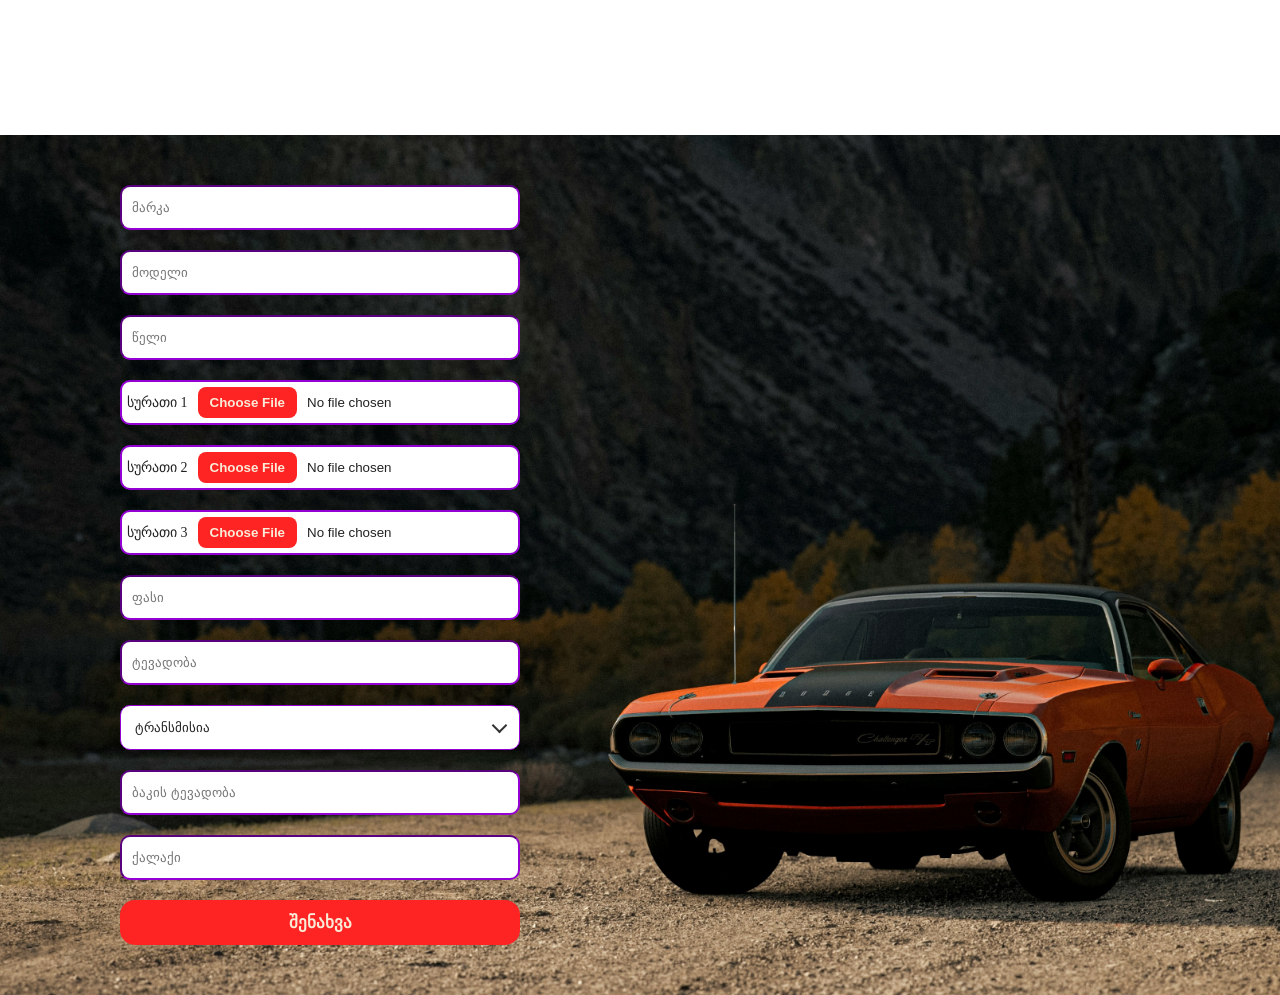
<file: add.html>
<!DOCTYPE html>
<html lang="en">
<head>
    <meta charset="UTF-8">
    <meta name="viewport" content="width=device-width, initial-scale=1.0">
    <link rel="stylesheet" href="./index.css">
    <title>Add Car</title>
</head>
<body>
    <header class="reg_header">
        <div class="morent"><a href="index.html">MORENT</a></div>
        <div class="header_icons">
            <a href="./add.html">
                <svg  fill="antiquewhite" height="20px" width="20px" version="1.1" id="Capa_1" viewBox="0 0 330 330" xml:space="preserve">
                <g>
                <path d="M281.672,48.328C250.508,17.163,209.073,0,164.999,0C120.927,0,79.492,17.163,48.328,48.328   c-64.333,64.334-64.333,169.011,0,233.345C79.492,312.837,120.927,330,165,330c44.073,0,85.508-17.163,116.672-48.328   C346.005,217.339,346.005,112.661,281.672,48.328z M260.46,260.46C234.961,285.957,201.06,300,165,300   c-36.06,0-69.961-14.043-95.46-39.54c-52.636-52.637-52.636-138.282,0-190.919C95.039,44.042,128.94,30,164.999,30   c36.06,0,69.961,14.042,95.46,39.54C313.095,122.177,313.095,207.823,260.46,260.46z"/>
                <path d="M254.999,150H180V75c0-8.284-6.716-15-15-15s-15,6.716-15,15v75H75c-8.284,0-15,6.716-15,15s6.716,15,15,15h75v75   c0,8.284,6.716,15,15,15s15-6.716,15-15v-75h74.999c8.284,0,15-6.716,15-15S263.284,150,254.999,150z"/>
                </g></svg>
            </a>
            <a href="">
                <svg width="20px" height="20px" viewBox="0 0 24 24" fill="antiquewhite">
                <path d="M18.7491 9.70957V9.00497C18.7491 5.13623 15.7274 2 12 2C8.27256 2 5.25087 5.13623 5.25087 9.00497V9.70957C5.25087 10.5552 5.00972 11.3818 4.5578 12.0854L3.45036 13.8095C2.43882 15.3843 3.21105 17.5249 4.97036 18.0229C9.57274 19.3257 14.4273 19.3257 19.0296 18.0229C20.789 17.5249 21.5612 15.3843 20.5496 13.8095L19.4422 12.0854C18.9903 11.3818 18.7491 10.5552 18.7491 9.70957Z" stroke="#1C274C" stroke-width="1.5"/>
                <path d="M7.5 19C8.15503 20.7478 9.92246 22 12 22C14.0775 22 15.845 20.7478 16.5 19" stroke="#1C274C" stroke-width="1.5" stroke-linecap="round"/>
                </svg>
            </a>
            <a href="./user.html">
                <svg fill="antiquewhite" height="20px" width="20px" version="1.1" id="Capa_1" viewBox="0 0 262.394 262.394" xml:space="preserve">
                <g>
                <path d="M245.63,103.39h-9.91c-2.486-9.371-6.197-18.242-10.955-26.432l7.015-7.015c6.546-6.546,6.546-17.159,0-23.705   l-15.621-15.621c-6.546-6.546-17.159-6.546-23.705,0l-7.015,7.015c-8.19-4.758-17.061-8.468-26.432-10.955v-9.914   C159.007,7.505,151.502,0,142.244,0h-22.091c-9.258,0-16.763,7.505-16.763,16.763v9.914c-9.37,2.486-18.242,6.197-26.431,10.954   l-7.016-7.015c-6.546-6.546-17.159-6.546-23.705,0.001L30.618,46.238c-6.546,6.546-6.546,17.159,0,23.705l7.014,7.014   c-4.758,8.19-8.469,17.062-10.955,26.433h-9.914c-9.257,0-16.762,7.505-16.762,16.763v22.09c0,9.258,7.505,16.763,16.762,16.763   h9.914c2.487,9.371,6.198,18.243,10.956,26.433l-7.015,7.015c-6.546,6.546-6.546,17.159,0,23.705l15.621,15.621   c6.546,6.546,17.159,6.546,23.705,0l7.016-7.016c8.189,4.758,17.061,8.469,26.431,10.955v9.913c0,9.258,7.505,16.763,16.763,16.763   h22.091c9.258,0,16.763-7.505,16.763-16.763v-9.913c9.371-2.487,18.242-6.198,26.432-10.956l7.016,7.017   c6.546,6.546,17.159,6.546,23.705,0l15.621-15.621c3.145-3.144,4.91-7.407,4.91-11.853s-1.766-8.709-4.91-11.853l-7.016-7.016   c4.758-8.189,8.468-17.062,10.955-26.432h9.91c9.258,0,16.763-7.505,16.763-16.763v-22.09   C262.393,110.895,254.888,103.39,245.63,103.39z M131.198,191.194c-33.083,0-59.998-26.915-59.998-59.997   c0-33.083,26.915-59.998,59.998-59.998s59.998,26.915,59.998,59.998C191.196,164.279,164.281,191.194,131.198,191.194z"/>
                <path d="M131.198,101.199c-16.541,0-29.998,13.457-29.998,29.998c0,16.54,13.457,29.997,29.998,29.997s29.998-13.457,29.998-29.997   C161.196,114.656,147.739,101.199,131.198,101.199z"/>
                </g>
                </svg>
            </a>
            <button class="regi"><a href="">გამოსვლა</a></button>
        </div>
        
        <div class="burger" id="burger">
            <ul>
                <li class="line1"></li>
                <li class="line2"></li>
                <li class="line3"></li>
            </ul>
        </div>
        <div class="nav-links" id="nav-links">
            <ul>
                <li>
                    <a href="">
                        <svg  fill="antiquewhite" height="20px" width="20px" version="1.1" id="Capa_1" viewBox="0 0 330 330" xml:space="preserve">
                        <g>
                        <path d="M281.672,48.328C250.508,17.163,209.073,0,164.999,0C120.927,0,79.492,17.163,48.328,48.328   c-64.333,64.334-64.333,169.011,0,233.345C79.492,312.837,120.927,330,165,330c44.073,0,85.508-17.163,116.672-48.328   C346.005,217.339,346.005,112.661,281.672,48.328z M260.46,260.46C234.961,285.957,201.06,300,165,300   c-36.06,0-69.961-14.043-95.46-39.54c-52.636-52.637-52.636-138.282,0-190.919C95.039,44.042,128.94,30,164.999,30   c36.06,0,69.961,14.042,95.46,39.54C313.095,122.177,313.095,207.823,260.46,260.46z"/>
                        <path d="M254.999,150H180V75c0-8.284-6.716-15-15-15s-15,6.716-15,15v75H75c-8.284,0-15,6.716-15,15s6.716,15,15,15h75v75   c0,8.284,6.716,15,15,15s15-6.716,15-15v-75h74.999c8.284,0,15-6.716,15-15S263.284,150,254.999,150z"/>
                        </g></svg>
                    </a>
                </li>
                <li>
                    <a href="">
                        <svg xmlns="http://www.w3.org/2000/svg" width="20px" height="20px" viewBox="0 0 24 24" fill="antiquewhite">
                        <path d="M18.7491 9.70957V9.00497C18.7491 5.13623 15.7274 2 12 2C8.27256 2 5.25087 5.13623 5.25087 9.00497V9.70957C5.25087 10.5552 5.00972 11.3818 4.5578 12.0854L3.45036 13.8095C2.43882 15.3843 3.21105 17.5249 4.97036 18.0229C9.57274 19.3257 14.4273 19.3257 19.0296 18.0229C20.789 17.5249 21.5612 15.3843 20.5496 13.8095L19.4422 12.0854C18.9903 11.3818 18.7491 10.5552 18.7491 9.70957Z" stroke="#1C274C" stroke-width="1.5"/>
                        <path d="M7.5 19C8.15503 20.7478 9.92246 22 12 22C14.0775 22 15.845 20.7478 16.5 19" stroke="#1C274C" stroke-width="1.5" stroke-linecap="round"/>
                        </svg>
                    </a>
                </li>
                <li>
                    <a href="">
                        <svg fill="antiquewhite" height="20px" width="20px" version="1.1" id="Capa_1" viewBox="0 0 262.394 262.394" xml:space="preserve">
                        <g>
                        <path d="M245.63,103.39h-9.91c-2.486-9.371-6.197-18.242-10.955-26.432l7.015-7.015c6.546-6.546,6.546-17.159,0-23.705   l-15.621-15.621c-6.546-6.546-17.159-6.546-23.705,0l-7.015,7.015c-8.19-4.758-17.061-8.468-26.432-10.955v-9.914   C159.007,7.505,151.502,0,142.244,0h-22.091c-9.258,0-16.763,7.505-16.763,16.763v9.914c-9.37,2.486-18.242,6.197-26.431,10.954   l-7.016-7.015c-6.546-6.546-17.159-6.546-23.705,0.001L30.618,46.238c-6.546,6.546-6.546,17.159,0,23.705l7.014,7.014   c-4.758,8.19-8.469,17.062-10.955,26.433h-9.914c-9.257,0-16.762,7.505-16.762,16.763v22.09c0,9.258,7.505,16.763,16.762,16.763   h9.914c2.487,9.371,6.198,18.243,10.956,26.433l-7.015,7.015c-6.546,6.546-6.546,17.159,0,23.705l15.621,15.621   c6.546,6.546,17.159,6.546,23.705,0l7.016-7.016c8.189,4.758,17.061,8.469,26.431,10.955v9.913c0,9.258,7.505,16.763,16.763,16.763   h22.091c9.258,0,16.763-7.505,16.763-16.763v-9.913c9.371-2.487,18.242-6.198,26.432-10.956l7.016,7.017   c6.546,6.546,17.159,6.546,23.705,0l15.621-15.621c3.145-3.144,4.91-7.407,4.91-11.853s-1.766-8.709-4.91-11.853l-7.016-7.016   c4.758-8.189,8.468-17.062,10.955-26.432h9.91c9.258,0,16.763-7.505,16.763-16.763v-22.09   C262.393,110.895,254.888,103.39,245.63,103.39z M131.198,191.194c-33.083,0-59.998-26.915-59.998-59.997   c0-33.083,26.915-59.998,59.998-59.998s59.998,26.915,59.998,59.998C191.196,164.279,164.281,191.194,131.198,191.194z"/>
                        <path d="M131.198,101.199c-16.541,0-29.998,13.457-29.998,29.998c0,16.54,13.457,29.997,29.998,29.997s29.998-13.457,29.998-29.997   C161.196,114.656,147.739,101.199,131.198,101.199z"/>
                        </g>
                        </svg>
                    </a>
                </li>
                <li><button class="regi"><a href="">გამოსვლა</a></button></li>
            </ul>
        </div>
    </header>
    <div class="header_holder"></div>
    <div class="add">
        <form class="add_1" id="addCarForm">
            <div class="marka">
                <input list="marks" name="brand" id="mark" placeholder="მარკა">
                <datalist id="marks">
                    <option value="Audi">
                    <option value="BMW">
                    <option value="Mercedes">
                    <option value="Volkswagen">
                    <option value="Toyota">
                    <option value="Honda">
                    <option value="Ford">
                    <option value="Chevrolet">
                    <option value="Nissan">
                    <option value="Hyundai">
                </datalist>
            </div>
            <div class="model">
                <input type="text" name="model" id="model" list="models" placeholder="მოდელი">
                <datalist id="models">
                    <option value="A4">
                    <option value="3 Series">
                    <option value="C-Class">
                    <option value="Passat">
                    <option value="Camry">
                    <option value="Civic">
                    <option value="Mustang">
                    <option value="Impala">
                    <option value="Altima">
                    <option value="Elantra">
                </datalist>
            </div>
            <div class="year">
                <input type="number" name="year" id="year" placeholder="წელი">
            </div>
            <div class="image image1">
                <p>სურათი 1</p>
                <input type="file" name="image1" id="image1" >
            </div>
            <div class="image image2">
                <p>სურათი 2</p>
                <input type="file" name="image2" id="image2" >
            </div>
            <div class="image image3">
                <p>სურათი 3</p>
                <input type="file" name="image3" id="image3" >
            </div>
            <div class="price">
                <input type="number" name="price" id="price" placeholder="ფასი">
            </div>
            <div class="capacity">
                <input type="number" name="capacity" id="capacity" placeholder="ტევადობა">
            </div>
            <div class="transmission">
                <select name="transmission" id="transmission" class="native-select-hidden">
                    <option value="" selected disabled>ტრანსმისია</option>
                    <option value="ავტომატური">ავტომატური</option>
                    <option value="მექანიკური">მექანიკური</option>
                </select>
                <div class="custom-select" data-select-id="transmission">
                    <button type="button" class="custom-select-button" aria-haspopup="listbox" aria-expanded="false">
                        ტრანსმისია
                    </button>
                    <ul class="custom-select-options" role="listbox" aria-label="Transmission options">
                        <li data-value="ავტომატური" role="option" aria-selected="false" tabindex="0">ავტომატური</li>
                        <li data-value="მექანიკური" role="option" aria-selected="false" tabindex="0">მექანიკური</li>
                    </ul>
                </div>
            </div>
            <div class="fuel">
                <input type="number" name="fuelCapacity" id="fuel" placeholder="ბაკის ტევადობა">
            </div>
            <div class="city">
                <input type="text" name="city" id="city" list="cities" placeholder="ქალაქი">
                <datalist id="cities">
                    <option value="თბილისი">
                    <option value="ბათუმი">
                    <option value="ქუთაისი">
                    <option value="რუსთავი">
                    <option value="გორი">
                </datalist>
            </div>
            <button type="submit" class="save" id="saveBtn">შენახვა</button>
        </form>
        <div class="add_2"></div>
    </div>


<script src="./script.js"></script>
</body>
</html>
</file>
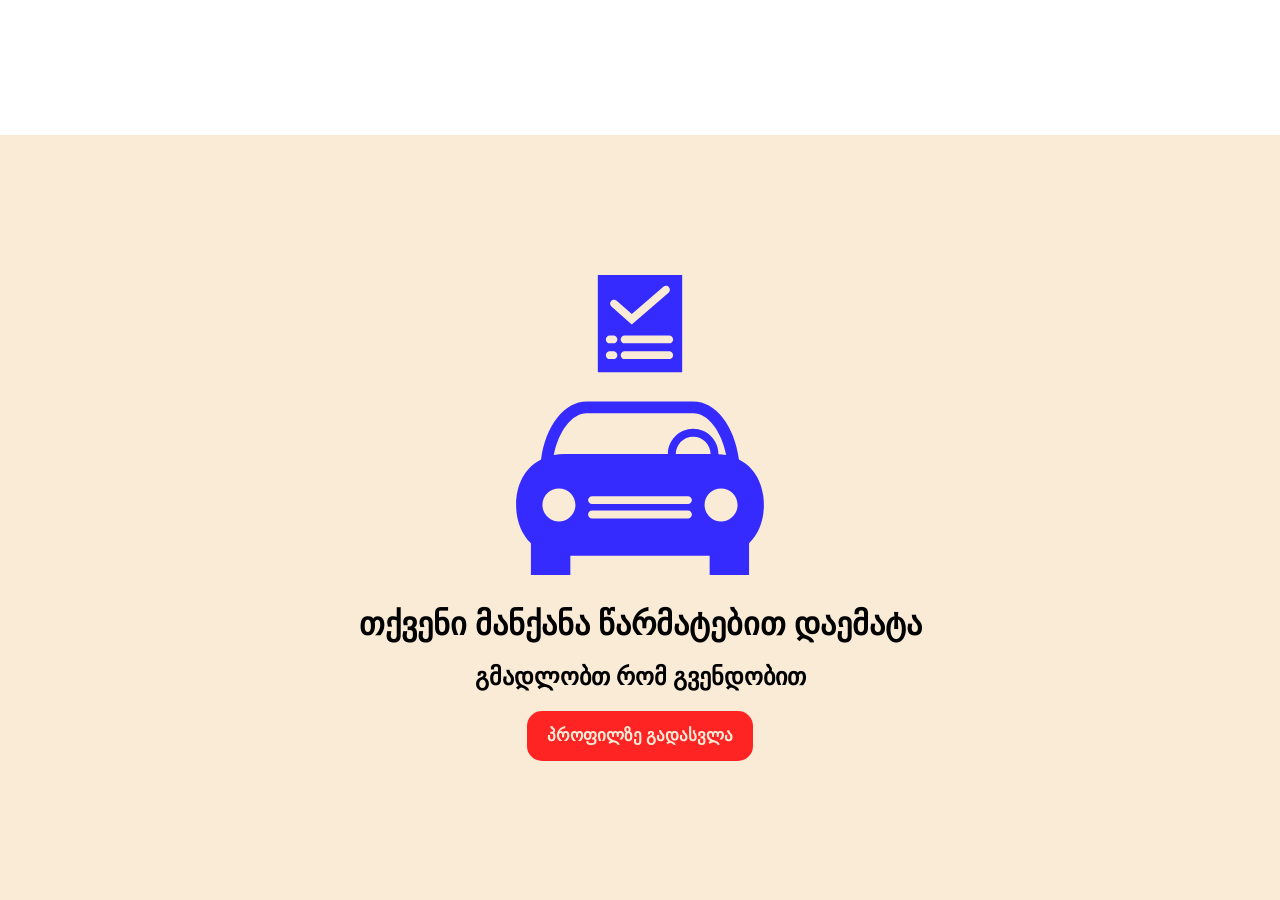
<file: succes_add.html>
<!DOCTYPE html>
<html lang="en">
<head>
    <meta charset="UTF-8">
    <meta name="viewport" content="width=device-width, initial-scale=1.0">
    <link rel="stylesheet" href="./index.css">
    <title>Success</title>
</head>
<body>
    <header class="reg_header">
        <div class="morent"><a href="index.html">MORENT</a></div>
        <div class="header_icons">
            <a href="">
                <svg  fill="antiquewhite" height="20px" width="20px" version="1.1" id="Capa_1" viewBox="0 0 330 330" xml:space="preserve">
                <g>
                <path d="M281.672,48.328C250.508,17.163,209.073,0,164.999,0C120.927,0,79.492,17.163,48.328,48.328   c-64.333,64.334-64.333,169.011,0,233.345C79.492,312.837,120.927,330,165,330c44.073,0,85.508-17.163,116.672-48.328   C346.005,217.339,346.005,112.661,281.672,48.328z M260.46,260.46C234.961,285.957,201.06,300,165,300   c-36.06,0-69.961-14.043-95.46-39.54c-52.636-52.637-52.636-138.282,0-190.919C95.039,44.042,128.94,30,164.999,30   c36.06,0,69.961,14.042,95.46,39.54C313.095,122.177,313.095,207.823,260.46,260.46z"/>
                <path d="M254.999,150H180V75c0-8.284-6.716-15-15-15s-15,6.716-15,15v75H75c-8.284,0-15,6.716-15,15s6.716,15,15,15h75v75   c0,8.284,6.716,15,15,15s15-6.716,15-15v-75h74.999c8.284,0,15-6.716,15-15S263.284,150,254.999,150z"/>
                </g></svg>
            </a>
            <a href="">
                <svg width="20px" height="20px" viewBox="0 0 24 24" fill="antiquewhite">
                <path d="M18.7491 9.70957V9.00497C18.7491 5.13623 15.7274 2 12 2C8.27256 2 5.25087 5.13623 5.25087 9.00497V9.70957C5.25087 10.5552 5.00972 11.3818 4.5578 12.0854L3.45036 13.8095C2.43882 15.3843 3.21105 17.5249 4.97036 18.0229C9.57274 19.3257 14.4273 19.3257 19.0296 18.0229C20.789 17.5249 21.5612 15.3843 20.5496 13.8095L19.4422 12.0854C18.9903 11.3818 18.7491 10.5552 18.7491 9.70957Z" stroke="#1C274C" stroke-width="1.5"/>
                <path d="M7.5 19C8.15503 20.7478 9.92246 22 12 22C14.0775 22 15.845 20.7478 16.5 19" stroke="#1C274C" stroke-width="1.5" stroke-linecap="round"/>
                </svg>
            </a>
            <a href="">
                <svg fill="antiquewhite" height="20px" width="20px" version="1.1" id="Capa_1" viewBox="0 0 262.394 262.394" xml:space="preserve">
                <g>
                <path d="M245.63,103.39h-9.91c-2.486-9.371-6.197-18.242-10.955-26.432l7.015-7.015c6.546-6.546,6.546-17.159,0-23.705   l-15.621-15.621c-6.546-6.546-17.159-6.546-23.705,0l-7.015,7.015c-8.19-4.758-17.061-8.468-26.432-10.955v-9.914   C159.007,7.505,151.502,0,142.244,0h-22.091c-9.258,0-16.763,7.505-16.763,16.763v9.914c-9.37,2.486-18.242,6.197-26.431,10.954   l-7.016-7.015c-6.546-6.546-17.159-6.546-23.705,0.001L30.618,46.238c-6.546,6.546-6.546,17.159,0,23.705l7.014,7.014   c-4.758,8.19-8.469,17.062-10.955,26.433h-9.914c-9.257,0-16.762,7.505-16.762,16.763v22.09c0,9.258,7.505,16.763,16.762,16.763   h9.914c2.487,9.371,6.198,18.243,10.956,26.433l-7.015,7.015c-6.546,6.546-6.546,17.159,0,23.705l15.621,15.621   c6.546,6.546,17.159,6.546,23.705,0l7.016-7.016c8.189,4.758,17.061,8.469,26.431,10.955v9.913c0,9.258,7.505,16.763,16.763,16.763   h22.091c9.258,0,16.763-7.505,16.763-16.763v-9.913c9.371-2.487,18.242-6.198,26.432-10.956l7.016,7.017   c6.546,6.546,17.159,6.546,23.705,0l15.621-15.621c3.145-3.144,4.91-7.407,4.91-11.853s-1.766-8.709-4.91-11.853l-7.016-7.016   c4.758-8.189,8.468-17.062,10.955-26.432h9.91c9.258,0,16.763-7.505,16.763-16.763v-22.09   C262.393,110.895,254.888,103.39,245.63,103.39z M131.198,191.194c-33.083,0-59.998-26.915-59.998-59.997   c0-33.083,26.915-59.998,59.998-59.998s59.998,26.915,59.998,59.998C191.196,164.279,164.281,191.194,131.198,191.194z"/>
                <path d="M131.198,101.199c-16.541,0-29.998,13.457-29.998,29.998c0,16.54,13.457,29.997,29.998,29.997s29.998-13.457,29.998-29.997   C161.196,114.656,147.739,101.199,131.198,101.199z"/>
                </g>
                </svg>
            </a>
            <button class="regi"><a href="">გამოსვლა</a></button>
        </div>
        
        <div class="burger" id="burger">
            <ul>
                <li class="line1"></li>
                <li class="line2"></li>
                <li class="line3"></li>
            </ul>
        </div>
        <div class="nav-links" id="nav-links">
            <ul>
                <li>
                    <a href="">
                        <svg  fill="antiquewhite" height="20px" width="20px" version="1.1" id="Capa_1" viewBox="0 0 330 330" xml:space="preserve">
                        <g>
                        <path d="M281.672,48.328C250.508,17.163,209.073,0,164.999,0C120.927,0,79.492,17.163,48.328,48.328   c-64.333,64.334-64.333,169.011,0,233.345C79.492,312.837,120.927,330,165,330c44.073,0,85.508-17.163,116.672-48.328   C346.005,217.339,346.005,112.661,281.672,48.328z M260.46,260.46C234.961,285.957,201.06,300,165,300   c-36.06,0-69.961-14.043-95.46-39.54c-52.636-52.637-52.636-138.282,0-190.919C95.039,44.042,128.94,30,164.999,30   c36.06,0,69.961,14.042,95.46,39.54C313.095,122.177,313.095,207.823,260.46,260.46z"/>
                        <path d="M254.999,150H180V75c0-8.284-6.716-15-15-15s-15,6.716-15,15v75H75c-8.284,0-15,6.716-15,15s6.716,15,15,15h75v75   c0,8.284,6.716,15,15,15s15-6.716,15-15v-75h74.999c8.284,0,15-6.716,15-15S263.284,150,254.999,150z"/>
                        </g></svg>
                    </a>
                </li>
                <li>
                    <a href="">
                        <svg xmlns="http://www.w3.org/2000/svg" width="20px" height="20px" viewBox="0 0 24 24" fill="antiquewhite">
                        <path d="M18.7491 9.70957V9.00497C18.7491 5.13623 15.7274 2 12 2C8.27256 2 5.25087 5.13623 5.25087 9.00497V9.70957C5.25087 10.5552 5.00972 11.3818 4.5578 12.0854L3.45036 13.8095C2.43882 15.3843 3.21105 17.5249 4.97036 18.0229C9.57274 19.3257 14.4273 19.3257 19.0296 18.0229C20.789 17.5249 21.5612 15.3843 20.5496 13.8095L19.4422 12.0854C18.9903 11.3818 18.7491 10.5552 18.7491 9.70957Z" stroke="#1C274C" stroke-width="1.5"/>
                        <path d="M7.5 19C8.15503 20.7478 9.92246 22 12 22C14.0775 22 15.845 20.7478 16.5 19" stroke="#1C274C" stroke-width="1.5" stroke-linecap="round"/>
                        </svg>
                    </a>
                </li>
                <li>
                    <a href="">
                        <svg fill="antiquewhite" height="20px" width="20px" version="1.1" id="Capa_1" viewBox="0 0 262.394 262.394" xml:space="preserve">
                        <g>
                        <path d="M245.63,103.39h-9.91c-2.486-9.371-6.197-18.242-10.955-26.432l7.015-7.015c6.546-6.546,6.546-17.159,0-23.705   l-15.621-15.621c-6.546-6.546-17.159-6.546-23.705,0l-7.015,7.015c-8.19-4.758-17.061-8.468-26.432-10.955v-9.914   C159.007,7.505,151.502,0,142.244,0h-22.091c-9.258,0-16.763,7.505-16.763,16.763v9.914c-9.37,2.486-18.242,6.197-26.431,10.954   l-7.016-7.015c-6.546-6.546-17.159-6.546-23.705,0.001L30.618,46.238c-6.546,6.546-6.546,17.159,0,23.705l7.014,7.014   c-4.758,8.19-8.469,17.062-10.955,26.433h-9.914c-9.257,0-16.762,7.505-16.762,16.763v22.09c0,9.258,7.505,16.763,16.762,16.763   h9.914c2.487,9.371,6.198,18.243,10.956,26.433l-7.015,7.015c-6.546,6.546-6.546,17.159,0,23.705l15.621,15.621   c6.546,6.546,17.159,6.546,23.705,0l7.016-7.016c8.189,4.758,17.061,8.469,26.431,10.955v9.913c0,9.258,7.505,16.763,16.763,16.763   h22.091c9.258,0,16.763-7.505,16.763-16.763v-9.913c9.371-2.487,18.242-6.198,26.432-10.956l7.016,7.017   c6.546,6.546,17.159,6.546,23.705,0l15.621-15.621c3.145-3.144,4.91-7.407,4.91-11.853s-1.766-8.709-4.91-11.853l-7.016-7.016   c4.758-8.189,8.468-17.062,10.955-26.432h9.91c9.258,0,16.763-7.505,16.763-16.763v-22.09   C262.393,110.895,254.888,103.39,245.63,103.39z M131.198,191.194c-33.083,0-59.998-26.915-59.998-59.997   c0-33.083,26.915-59.998,59.998-59.998s59.998,26.915,59.998,59.998C191.196,164.279,164.281,191.194,131.198,191.194z"/>
                        <path d="M131.198,101.199c-16.541,0-29.998,13.457-29.998,29.998c0,16.54,13.457,29.997,29.998,29.997s29.998-13.457,29.998-29.997   C161.196,114.656,147.739,101.199,131.198,101.199z"/>
                        </g>
                        </svg>
                    </a>
                </li>
                <li><button class="regi"><a href="">გამოსვლა</a></button></li>
            </ul>
        </div>
    </header>
    <div class="header_holder"></div>
    <div class="rent">
        <svg fill="rgb(53, 43, 255)" version="1.1" id="Capa_1" width="300px" height="300px" viewBox="0 0 84.848 84.847" xml:space="preserve">
        <g>
        <path d="M70.408,52.157c-1.277-9.483-6.506-16.391-12.943-16.391H27.386c-6.441,0-11.667,6.907-12.947,16.391   c-4.644,2.348-7.052,7.22-7.052,12.872c0,4.341,1.424,8.226,4.188,10.86v8.958h11.146V79.4h39.402v5.447h11.146v-8.963   c2.77-2.635,4.192-6.52,4.192-10.855C77.461,59.376,75.052,54.504,70.408,52.157z M27.386,39.114h30.079   c4.234,0,7.945,5.02,9.325,11.822c-0.688-0.125-1.423-0.2-2.181-0.239c0-0.014,0.005-0.025,0.005-0.039   c0-3.946-3.21-7.155-7.153-7.155c-3.944,0-7.151,3.209-7.151,7.155H21.163c-1.101,0-2.135,0.096-3.107,0.278   C19.435,44.133,23.146,39.114,27.386,39.114z M62.388,50.658h-9.845c0-2.719,2.208-4.925,4.922-4.925   C60.18,45.733,62.388,47.939,62.388,50.658z M19.493,69.696c-2.576,0-4.669-2.085-4.669-4.667c0-2.577,2.093-4.674,4.669-4.674   c2.579,0,4.672,2.094,4.672,4.674C24.165,67.611,22.072,69.696,19.493,69.696z M55.987,68.866H28.862   c-0.616,0-1.117-0.502-1.117-1.12s0.499-1.115,1.117-1.115h27.125c0.615,0,1.117,0.497,1.117,1.115   C57.103,68.364,56.603,68.866,55.987,68.866z M55.987,64.773H28.862c-0.616,0-1.117-0.502-1.117-1.117   c0-0.618,0.499-1.113,1.117-1.113h27.125c0.615,0,1.117,0.495,1.117,1.113C57.103,64.271,56.603,64.773,55.987,64.773z    M65.354,69.696c-2.58,0-4.672-2.085-4.672-4.667c0-2.577,2.092-4.674,4.672-4.674c2.577,0,4.671,2.094,4.671,4.674   C70.024,67.611,67.931,69.696,65.354,69.696z M30.495,0v27.504h23.858V0H30.495z M34.25,7.349c0.406-0.459,1.112-0.502,1.574-0.096   l4.286,3.812l8.923-7.722c0.466-0.402,1.17-0.351,1.572,0.114c0.401,0.465,0.354,1.172-0.112,1.573L40.09,14.031l-5.746-5.109   C33.885,8.512,33.842,7.812,34.25,7.349z M34.902,23.786h-1.025c-0.616,0-1.114-0.502-1.114-1.117c0-0.619,0.499-1.117,1.114-1.117   h1.025c0.617,0,1.117,0.498,1.117,1.117C36.019,23.287,35.519,23.786,34.902,23.786z M34.902,19.324h-1.025   c-0.616,0-1.114-0.502-1.114-1.117c0-0.618,0.499-1.115,1.114-1.115h1.025c0.617,0,1.117,0.497,1.117,1.115   C36.019,18.822,35.519,19.324,34.902,19.324z M50.675,23.786H38.077c-0.617,0-1.117-0.502-1.117-1.117   c0-0.619,0.498-1.117,1.117-1.117h12.598c0.615,0,1.115,0.498,1.115,1.117C51.787,23.287,51.29,23.786,50.675,23.786z    M50.675,19.324H38.077c-0.617,0-1.117-0.502-1.117-1.117c0-0.618,0.498-1.115,1.117-1.115h12.598c0.615,0,1.115,0.497,1.115,1.115   C51.787,18.822,51.29,19.324,50.675,19.324z"/>
        </g>
        </svg>
        <div class="rent_2">
            <h1>თქვენი მანქანა წარმატებით დაემატა</h1>
            <h2>გმადლობთ რომ გვენდობით</h2>
            <a href="./user.html" class="btn">პროფილზე გადასვლა</a>
        </div>
    </div>

<script src="./script.js"></script>    
</body>
</html>
</file>
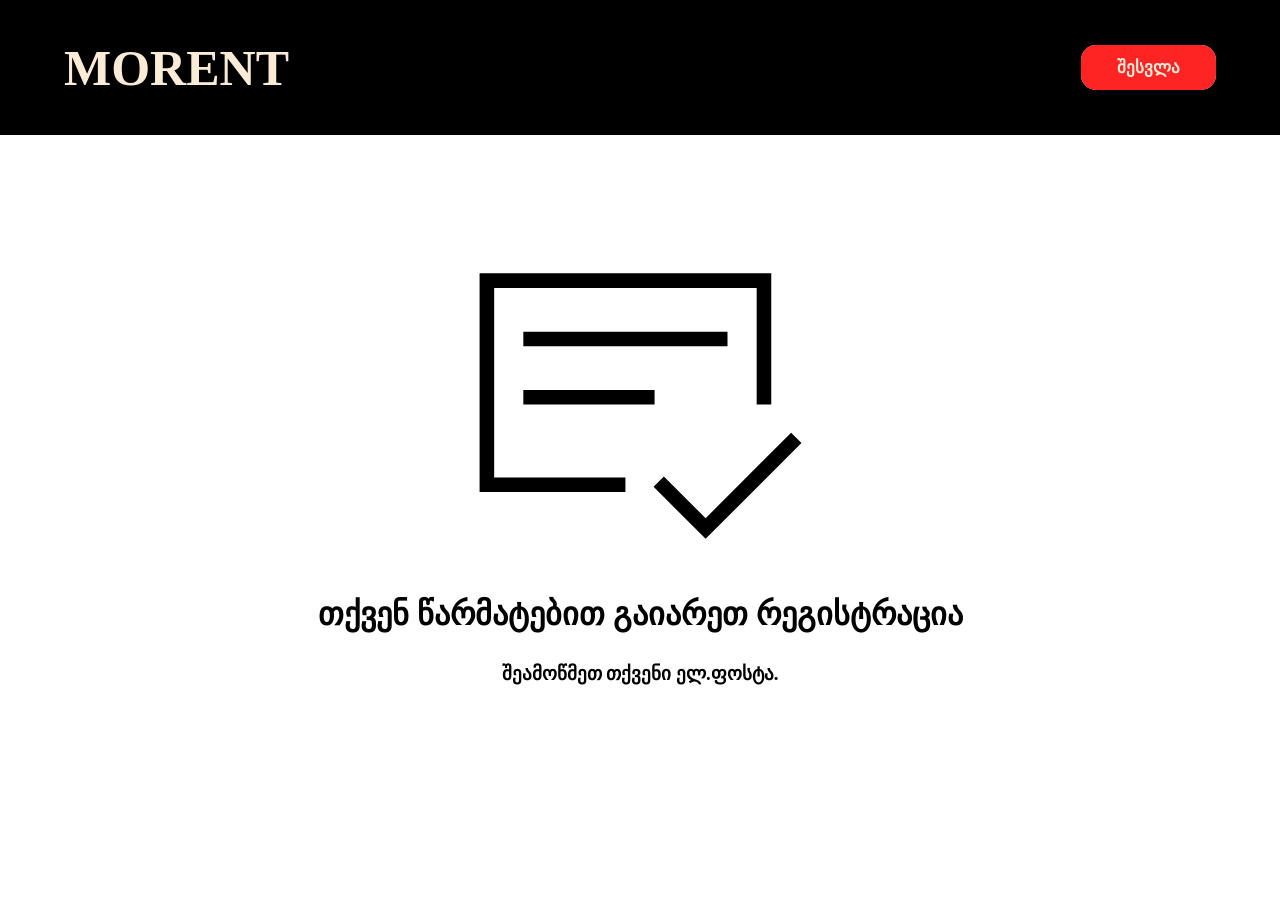
<file: succes_reg.html>
<!DOCTYPE html>
<html lang="en">
<head>
    <meta charset="UTF-8">
    <meta name="viewport" content="width=device-width, initial-scale=1.0">
    <link rel="stylesheet" href="./index.css">
    <title>Registration Success</title>
</head>
<body>
    <header>
        <div class="morent"><a href="index.html">MORENT</a></div>
        <button class="regi"><a href="login.html">შესვლა</a></button>
    </header>
    <div class="reg">
        <svg width="350px" height="350px" viewBox="0 0 24 24"><path d="M18 9H4V8h14zm-5 3H4v1h9zm8-8v9h-1V5H2v13h9v1H1V4zm2.07 11.637l-.707-.707-5.863 5.863-2.863-2.863-.707.707 3.57 3.57z"/><path fill="none" d="M0 0h24v24H0z"/></svg>
        <h1>თქვენ წარმატებით გაიარეთ რეგისტრაცია</h1>
        <h3>შეამოწმეთ თქვენი ელ.ფოსტა.</h3>
    </div>
</body>
</html>
</file>
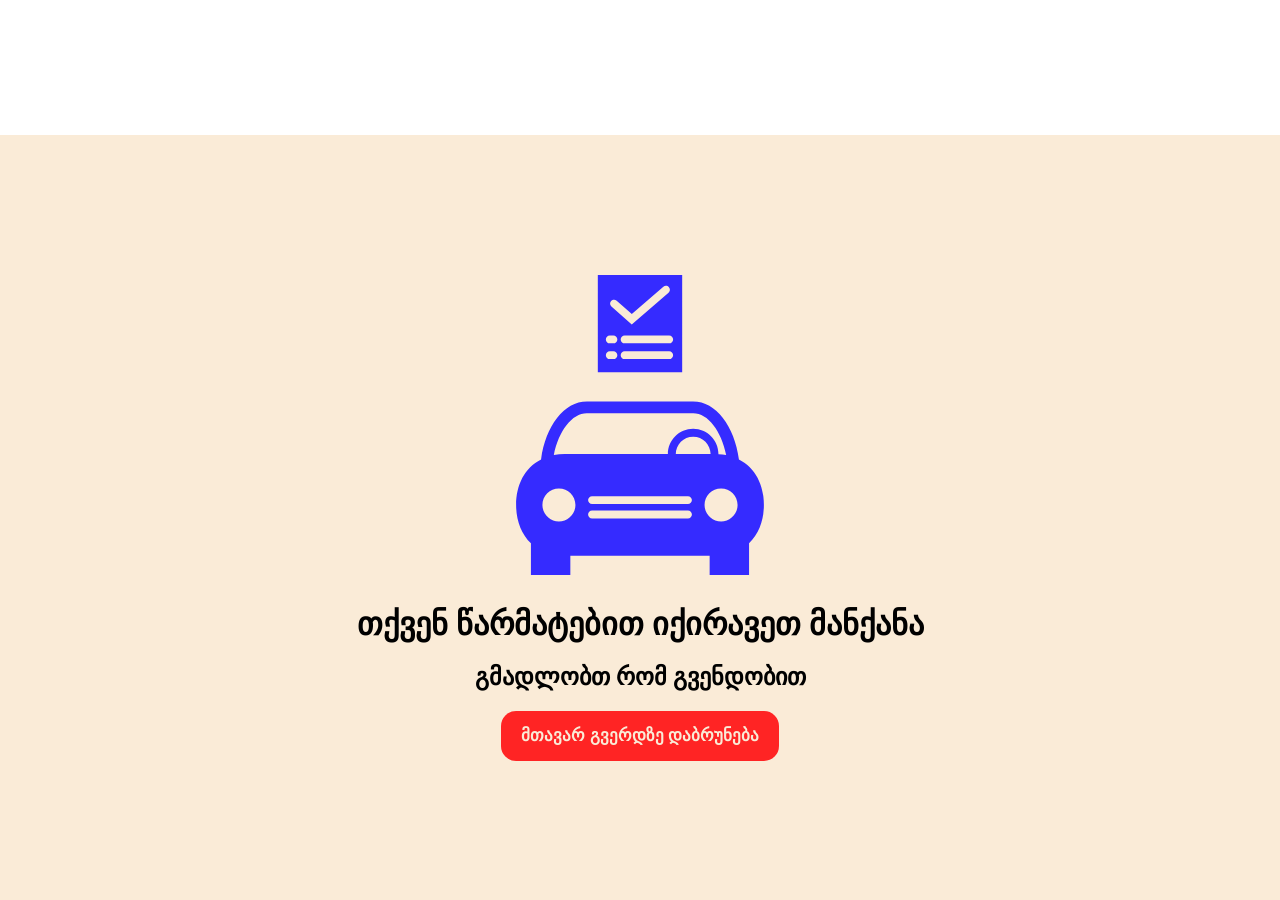
<file: succes_rent.html>
<!DOCTYPE html>
<html lang="en">
<head>
    <meta charset="UTF-8">
    <meta name="viewport" content="width=device-width, initial-scale=1.0">
    <link rel="stylesheet" href="./index.css">
    <title>Success Rent</title>
</head>
<body>
    <header class="reg_header">
        <div class="morent"><a href="index.html">MORENT</a></div>
        <div class="header_icons">
            <a href="">
                <svg  fill="antiquewhite" height="20px" width="20px" version="1.1" id="Capa_1" viewBox="0 0 330 330" xml:space="preserve">
                <g>
                <path d="M281.672,48.328C250.508,17.163,209.073,0,164.999,0C120.927,0,79.492,17.163,48.328,48.328   c-64.333,64.334-64.333,169.011,0,233.345C79.492,312.837,120.927,330,165,330c44.073,0,85.508-17.163,116.672-48.328   C346.005,217.339,346.005,112.661,281.672,48.328z M260.46,260.46C234.961,285.957,201.06,300,165,300   c-36.06,0-69.961-14.043-95.46-39.54c-52.636-52.637-52.636-138.282,0-190.919C95.039,44.042,128.94,30,164.999,30   c36.06,0,69.961,14.042,95.46,39.54C313.095,122.177,313.095,207.823,260.46,260.46z"/>
                <path d="M254.999,150H180V75c0-8.284-6.716-15-15-15s-15,6.716-15,15v75H75c-8.284,0-15,6.716-15,15s6.716,15,15,15h75v75   c0,8.284,6.716,15,15,15s15-6.716,15-15v-75h74.999c8.284,0,15-6.716,15-15S263.284,150,254.999,150z"/>
                </g></svg>
            </a>
            <a href="">
                <svg width="20px" height="20px" viewBox="0 0 24 24" fill="antiquewhite">
                <path d="M18.7491 9.70957V9.00497C18.7491 5.13623 15.7274 2 12 2C8.27256 2 5.25087 5.13623 5.25087 9.00497V9.70957C5.25087 10.5552 5.00972 11.3818 4.5578 12.0854L3.45036 13.8095C2.43882 15.3843 3.21105 17.5249 4.97036 18.0229C9.57274 19.3257 14.4273 19.3257 19.0296 18.0229C20.789 17.5249 21.5612 15.3843 20.5496 13.8095L19.4422 12.0854C18.9903 11.3818 18.7491 10.5552 18.7491 9.70957Z" stroke="#1C274C" stroke-width="1.5"/>
                <path d="M7.5 19C8.15503 20.7478 9.92246 22 12 22C14.0775 22 15.845 20.7478 16.5 19" stroke="#1C274C" stroke-width="1.5" stroke-linecap="round"/>
                </svg>
            </a>
            <a href="">
                <svg fill="antiquewhite" height="20px" width="20px" version="1.1" id="Capa_1" viewBox="0 0 262.394 262.394" xml:space="preserve">
                <g>
                <path d="M245.63,103.39h-9.91c-2.486-9.371-6.197-18.242-10.955-26.432l7.015-7.015c6.546-6.546,6.546-17.159,0-23.705   l-15.621-15.621c-6.546-6.546-17.159-6.546-23.705,0l-7.015,7.015c-8.19-4.758-17.061-8.468-26.432-10.955v-9.914   C159.007,7.505,151.502,0,142.244,0h-22.091c-9.258,0-16.763,7.505-16.763,16.763v9.914c-9.37,2.486-18.242,6.197-26.431,10.954   l-7.016-7.015c-6.546-6.546-17.159-6.546-23.705,0.001L30.618,46.238c-6.546,6.546-6.546,17.159,0,23.705l7.014,7.014   c-4.758,8.19-8.469,17.062-10.955,26.433h-9.914c-9.257,0-16.762,7.505-16.762,16.763v22.09c0,9.258,7.505,16.763,16.762,16.763   h9.914c2.487,9.371,6.198,18.243,10.956,26.433l-7.015,7.015c-6.546,6.546-6.546,17.159,0,23.705l15.621,15.621   c6.546,6.546,17.159,6.546,23.705,0l7.016-7.016c8.189,4.758,17.061,8.469,26.431,10.955v9.913c0,9.258,7.505,16.763,16.763,16.763   h22.091c9.258,0,16.763-7.505,16.763-16.763v-9.913c9.371-2.487,18.242-6.198,26.432-10.956l7.016,7.017   c6.546,6.546,17.159,6.546,23.705,0l15.621-15.621c3.145-3.144,4.91-7.407,4.91-11.853s-1.766-8.709-4.91-11.853l-7.016-7.016   c4.758-8.189,8.468-17.062,10.955-26.432h9.91c9.258,0,16.763-7.505,16.763-16.763v-22.09   C262.393,110.895,254.888,103.39,245.63,103.39z M131.198,191.194c-33.083,0-59.998-26.915-59.998-59.997   c0-33.083,26.915-59.998,59.998-59.998s59.998,26.915,59.998,59.998C191.196,164.279,164.281,191.194,131.198,191.194z"/>
                <path d="M131.198,101.199c-16.541,0-29.998,13.457-29.998,29.998c0,16.54,13.457,29.997,29.998,29.997s29.998-13.457,29.998-29.997   C161.196,114.656,147.739,101.199,131.198,101.199z"/>
                </g>
                </svg>
            </a>
            <button class="regi"><a href="">გამოსვლა</a></button>
        </div>
        
        <div class="burger" id="burger">
            <ul>
                <li class="line1"></li>
                <li class="line2"></li>
                <li class="line3"></li>
            </ul>
        </div>
        <div class="nav-links" id="nav-links">
            <ul>
                <li>
                    <a href="">
                        <svg  fill="antiquewhite" height="20px" width="20px" version="1.1" id="Capa_1" viewBox="0 0 330 330" xml:space="preserve">
                        <g>
                        <path d="M281.672,48.328C250.508,17.163,209.073,0,164.999,0C120.927,0,79.492,17.163,48.328,48.328   c-64.333,64.334-64.333,169.011,0,233.345C79.492,312.837,120.927,330,165,330c44.073,0,85.508-17.163,116.672-48.328   C346.005,217.339,346.005,112.661,281.672,48.328z M260.46,260.46C234.961,285.957,201.06,300,165,300   c-36.06,0-69.961-14.043-95.46-39.54c-52.636-52.637-52.636-138.282,0-190.919C95.039,44.042,128.94,30,164.999,30   c36.06,0,69.961,14.042,95.46,39.54C313.095,122.177,313.095,207.823,260.46,260.46z"/>
                        <path d="M254.999,150H180V75c0-8.284-6.716-15-15-15s-15,6.716-15,15v75H75c-8.284,0-15,6.716-15,15s6.716,15,15,15h75v75   c0,8.284,6.716,15,15,15s15-6.716,15-15v-75h74.999c8.284,0,15-6.716,15-15S263.284,150,254.999,150z"/>
                        </g></svg>
                    </a>
                </li>
                <li>
                    <a href="">
                        <svg xmlns="http://www.w3.org/2000/svg" width="20px" height="20px" viewBox="0 0 24 24" fill="antiquewhite">
                        <path d="M18.7491 9.70957V9.00497C18.7491 5.13623 15.7274 2 12 2C8.27256 2 5.25087 5.13623 5.25087 9.00497V9.70957C5.25087 10.5552 5.00972 11.3818 4.5578 12.0854L3.45036 13.8095C2.43882 15.3843 3.21105 17.5249 4.97036 18.0229C9.57274 19.3257 14.4273 19.3257 19.0296 18.0229C20.789 17.5249 21.5612 15.3843 20.5496 13.8095L19.4422 12.0854C18.9903 11.3818 18.7491 10.5552 18.7491 9.70957Z" stroke="#1C274C" stroke-width="1.5"/>
                        <path d="M7.5 19C8.15503 20.7478 9.92246 22 12 22C14.0775 22 15.845 20.7478 16.5 19" stroke="#1C274C" stroke-width="1.5" stroke-linecap="round"/>
                        </svg>
                    </a>
                </li>
                <li>
                    <a href="">
                        <svg fill="antiquewhite" height="20px" width="20px" version="1.1" id="Capa_1" viewBox="0 0 262.394 262.394" xml:space="preserve">
                        <g>
                        <path d="M245.63,103.39h-9.91c-2.486-9.371-6.197-18.242-10.955-26.432l7.015-7.015c6.546-6.546,6.546-17.159,0-23.705   l-15.621-15.621c-6.546-6.546-17.159-6.546-23.705,0l-7.015,7.015c-8.19-4.758-17.061-8.468-26.432-10.955v-9.914   C159.007,7.505,151.502,0,142.244,0h-22.091c-9.258,0-16.763,7.505-16.763,16.763v9.914c-9.37,2.486-18.242,6.197-26.431,10.954   l-7.016-7.015c-6.546-6.546-17.159-6.546-23.705,0.001L30.618,46.238c-6.546,6.546-6.546,17.159,0,23.705l7.014,7.014   c-4.758,8.19-8.469,17.062-10.955,26.433h-9.914c-9.257,0-16.762,7.505-16.762,16.763v22.09c0,9.258,7.505,16.763,16.762,16.763   h9.914c2.487,9.371,6.198,18.243,10.956,26.433l-7.015,7.015c-6.546,6.546-6.546,17.159,0,23.705l15.621,15.621   c6.546,6.546,17.159,6.546,23.705,0l7.016-7.016c8.189,4.758,17.061,8.469,26.431,10.955v9.913c0,9.258,7.505,16.763,16.763,16.763   h22.091c9.258,0,16.763-7.505,16.763-16.763v-9.913c9.371-2.487,18.242-6.198,26.432-10.956l7.016,7.017   c6.546,6.546,17.159,6.546,23.705,0l15.621-15.621c3.145-3.144,4.91-7.407,4.91-11.853s-1.766-8.709-4.91-11.853l-7.016-7.016   c4.758-8.189,8.468-17.062,10.955-26.432h9.91c9.258,0,16.763-7.505,16.763-16.763v-22.09   C262.393,110.895,254.888,103.39,245.63,103.39z M131.198,191.194c-33.083,0-59.998-26.915-59.998-59.997   c0-33.083,26.915-59.998,59.998-59.998s59.998,26.915,59.998,59.998C191.196,164.279,164.281,191.194,131.198,191.194z"/>
                        <path d="M131.198,101.199c-16.541,0-29.998,13.457-29.998,29.998c0,16.54,13.457,29.997,29.998,29.997s29.998-13.457,29.998-29.997   C161.196,114.656,147.739,101.199,131.198,101.199z"/>
                        </g>
                        </svg>
                    </a>
                </li>
                <li><button class="regi"><a href="">გამოსვლა</a></button></li>
            </ul>
        </div>
    </header>
    <div class="header_holder"></div>
    <div class="rent">
        <svg fill="rgb(53, 43, 255)" version="1.1" id="Capa_1" width="300px" height="300px" viewBox="0 0 84.848 84.847" xml:space="preserve">
        <g>
        <path d="M70.408,52.157c-1.277-9.483-6.506-16.391-12.943-16.391H27.386c-6.441,0-11.667,6.907-12.947,16.391   c-4.644,2.348-7.052,7.22-7.052,12.872c0,4.341,1.424,8.226,4.188,10.86v8.958h11.146V79.4h39.402v5.447h11.146v-8.963   c2.77-2.635,4.192-6.52,4.192-10.855C77.461,59.376,75.052,54.504,70.408,52.157z M27.386,39.114h30.079   c4.234,0,7.945,5.02,9.325,11.822c-0.688-0.125-1.423-0.2-2.181-0.239c0-0.014,0.005-0.025,0.005-0.039   c0-3.946-3.21-7.155-7.153-7.155c-3.944,0-7.151,3.209-7.151,7.155H21.163c-1.101,0-2.135,0.096-3.107,0.278   C19.435,44.133,23.146,39.114,27.386,39.114z M62.388,50.658h-9.845c0-2.719,2.208-4.925,4.922-4.925   C60.18,45.733,62.388,47.939,62.388,50.658z M19.493,69.696c-2.576,0-4.669-2.085-4.669-4.667c0-2.577,2.093-4.674,4.669-4.674   c2.579,0,4.672,2.094,4.672,4.674C24.165,67.611,22.072,69.696,19.493,69.696z M55.987,68.866H28.862   c-0.616,0-1.117-0.502-1.117-1.12s0.499-1.115,1.117-1.115h27.125c0.615,0,1.117,0.497,1.117,1.115   C57.103,68.364,56.603,68.866,55.987,68.866z M55.987,64.773H28.862c-0.616,0-1.117-0.502-1.117-1.117   c0-0.618,0.499-1.113,1.117-1.113h27.125c0.615,0,1.117,0.495,1.117,1.113C57.103,64.271,56.603,64.773,55.987,64.773z    M65.354,69.696c-2.58,0-4.672-2.085-4.672-4.667c0-2.577,2.092-4.674,4.672-4.674c2.577,0,4.671,2.094,4.671,4.674   C70.024,67.611,67.931,69.696,65.354,69.696z M30.495,0v27.504h23.858V0H30.495z M34.25,7.349c0.406-0.459,1.112-0.502,1.574-0.096   l4.286,3.812l8.923-7.722c0.466-0.402,1.17-0.351,1.572,0.114c0.401,0.465,0.354,1.172-0.112,1.573L40.09,14.031l-5.746-5.109   C33.885,8.512,33.842,7.812,34.25,7.349z M34.902,23.786h-1.025c-0.616,0-1.114-0.502-1.114-1.117c0-0.619,0.499-1.117,1.114-1.117   h1.025c0.617,0,1.117,0.498,1.117,1.117C36.019,23.287,35.519,23.786,34.902,23.786z M34.902,19.324h-1.025   c-0.616,0-1.114-0.502-1.114-1.117c0-0.618,0.499-1.115,1.114-1.115h1.025c0.617,0,1.117,0.497,1.117,1.115   C36.019,18.822,35.519,19.324,34.902,19.324z M50.675,23.786H38.077c-0.617,0-1.117-0.502-1.117-1.117   c0-0.619,0.498-1.117,1.117-1.117h12.598c0.615,0,1.115,0.498,1.115,1.117C51.787,23.287,51.29,23.786,50.675,23.786z    M50.675,19.324H38.077c-0.617,0-1.117-0.502-1.117-1.117c0-0.618,0.498-1.115,1.117-1.115h12.598c0.615,0,1.115,0.497,1.115,1.115   C51.787,18.822,51.29,19.324,50.675,19.324z"/>
        </g>
        </svg>
        <div class="rent_2">
            <h1>თქვენ წარმატებით იქირავეთ მანქანა</h1>
            <h2>გმადლობთ რომ გვენდობით</h2>
            <a href="index.html" class="btn">მთავარ გვერდზე დაბრუნება</a>
        </div>
    </div>

<script src="./script.js"></script>    
</body>
</html>
</file>
<file: index.css>
* {
  margin: 0;
  padding: 0;
  box-sizing: border-box;
}

header {
  display: flex;
  width: 100%;
  height: 15vh;
  justify-content: space-between;
  align-items: center;
  padding-left: 5%;
  padding-right: 5%;
  background-color: black;
  position: fixed;
  top: 0;
  left: 0;
  z-index: 1000;
}
header .regi {
  width: 135px;
  height: 45px;
  border-radius: 15px;
  border: none;
}
header .regi a {
  width: 135px;
  height: 45px;
  display: flex;
  justify-content: center;
  align-items: center;
  text-decoration: none;
  color: inherit;
  background-color: rgb(255, 36, 36);
  border: none;
  border-radius: 15px;
  font-size: 17px;
  font-weight: bold;
  cursor: pointer;
  color: antiquewhite;
  transition: background-color 0.35s cubic-bezier(0.22, 1, 0.36, 1), color 0.35s cubic-bezier(0.22, 1, 0.36, 1);
  transition: background-color 0.35s cubic-bezier(0.22, 1, 0.36, 1), color 0.35s cubic-bezier(0.22, 1, 0.36, 1);
}
header .regi a:hover {
  background-color: rgb(52, 166, 32);
  color: white;
}
header .regi a:focus-visible {
  background-color: rgb(52, 166, 32);
  color: white;
}
header .head_user {
  display: flex;
  justify-content: center;
  align-items: center;
  gap: 15px;
}
header .head_user a {
  width: 135px;
  height: 45px;
  display: flex;
  justify-content: center;
  align-items: center;
  text-decoration: none;
  color: inherit;
  background-color: rgb(255, 36, 36);
  border: none;
  border-radius: 15px;
  font-size: 17px;
  font-weight: bold;
  cursor: pointer;
  color: antiquewhite;
  transition: background-color 0.35s cubic-bezier(0.22, 1, 0.36, 1), color 0.35s cubic-bezier(0.22, 1, 0.36, 1);
  transition: background-color 0.35s cubic-bezier(0.22, 1, 0.36, 1), color 0.35s cubic-bezier(0.22, 1, 0.36, 1);
}
header .head_user a:hover {
  background-color: rgb(52, 166, 32);
  color: white;
}
header .head_user a:focus-visible {
  background-color: rgb(52, 166, 32);
  color: white;
}
header .header_icons {
  display: flex;
  align-items: center;
  gap: 30px;
}
header .header_icons .notification {
  position: relative;
  cursor: pointer;
  background-color: #111;
  border: none;
  overflow: visible;
}
header .header_icons .notification .notification-dot {
  display: none;
  width: 10px;
  height: 10px;
  border-radius: 50%;
  background-color: #ff3b30;
  position: absolute;
  top: 0;
  right: 0;
  transform: translate(45%, -45%);
  z-index: 3;
  pointer-events: none;
}
header .header_icons .notification.has-unread .notification-dot {
  display: block;
}
header .header_icons .notification.has-unread::after {
  content: none;
}
header .header_icons .notificatindiv {
  display: none;
  width: auto;
  height: auto;
  color: white;
  background-color: black;
  padding: 10px;
  position: absolute;
  top: 85px;
  right: 250px;
  border: 1px solid red;
}
header .header_icons a {
  text-decoration: none;
  color: inherit;
}
header .morent {
  font-size: 50px;
  font-weight: bold;
  color: antiquewhite;
}
header .morent a {
  color: inherit;
  text-decoration: none;
}
header .register_in_login {
  width: 135px;
  height: 45px;
  background-color: rgb(255, 36, 36);
  border: none;
  border-radius: 15px;
}
header .register_in_login a {
  width: 135px;
  height: 45px;
  display: flex;
  justify-content: center;
  align-items: center;
  text-decoration: none;
  color: inherit;
  background-color: rgb(255, 36, 36);
  border: none;
  border-radius: 15px;
  font-size: 17px;
  font-weight: bold;
  cursor: pointer;
  color: antiquewhite;
  transition: background-color 0.35s cubic-bezier(0.22, 1, 0.36, 1), color 0.35s cubic-bezier(0.22, 1, 0.36, 1);
  transition: background-color 0.35s cubic-bezier(0.22, 1, 0.36, 1), color 0.35s cubic-bezier(0.22, 1, 0.36, 1);
}
header .register_in_login a:hover {
  background-color: rgb(52, 166, 32);
  color: white;
}
header .register_in_login a:focus-visible {
  background-color: rgb(52, 166, 32);
  color: white;
}

.reg_header {
  display: none;
  width: 100%;
  height: 15vh;
  justify-content: space-between;
  align-items: center;
  padding-left: 5%;
  padding-right: 5%;
  background-color: black;
  position: fixed;
  top: 0;
  left: 0;
  z-index: 1000;
}
.reg_header .header_icons {
  display: flex;
  align-items: center;
  gap: 30px;
}
.reg_header .header_icons a {
  text-decoration: none;
  color: inherit;
}
.reg_header .morent {
  font-size: 50px;
  font-weight: bold;
  color: antiquewhite;
}
.reg_header .morent a {
  text-decoration: none;
  color: inherit;
}
.reg_header .regi {
  width: 135px;
  height: 45px;
  background-color: rgb(255, 36, 36);
  border: none;
  border-radius: 15px;
  font-size: 17px;
  font-weight: bold;
  cursor: pointer;
  color: antiquewhite;
  transition: background-color 0.35s cubic-bezier(0.22, 1, 0.36, 1), color 0.35s cubic-bezier(0.22, 1, 0.36, 1);
}
.reg_header .regi:hover {
  background-color: rgb(52, 166, 32);
  color: white;
}
.reg_header .regi:focus-visible {
  background-color: rgb(52, 166, 32);
  color: white;
}
.reg_header .regi a {
  text-decoration: none;
  color: inherit;
}
.reg_header .burger {
  width: 60px;
  height: 60px;
  display: none;
}
.reg_header .burger ul {
  list-style: none;
  display: flex;
  flex-direction: column;
  justify-content: space-between;
  height: 100%;
}
.reg_header .burger ul li {
  height: 4px;
  background-color: antiquewhite;
  border-radius: 2px;
  transition: all 0.3s ease;
  width: 100%;
  transform-origin: center;
}
.reg_header .burger.active ul li.line1 {
  transform: translateY(28px) rotate(45deg);
}
.reg_header .burger.active ul li.line2 {
  opacity: 0;
}
.reg_header .burger.active ul li.line3 {
  transform: translateY(-28px) rotate(-45deg);
}
.reg_header .nav-links {
  display: none;
}
.reg_header .nav-links ul {
  list-style: none;
  display: flex;
  flex-direction: column;
  justify-content: center;
  align-items: center;
  gap: 40px;
  background-color: transparent;
  padding-top: 30px;
}
.reg_header .nav-links ul li a {
  text-decoration: none;
  color: black;
  font-size: 18px;
  font-weight: bold;
}
.reg_header .nav-links ul li .regi {
  width: 135px;
  height: 45px;
  background-color: rgb(255, 36, 36);
  border: none;
  border-radius: 15px;
  font-size: 17px;
  font-weight: bold;
}
.reg_header .nav-links ul li .regi a {
  text-decoration: none;
  color: white;
}

.header_holder {
  width: 100%;
  height: 15vh;
}

.main_div {
  display: flex;
  justify-content: center;
  background-color: rgb(0, 0, 0);
}
.main_div .main {
  width: 90%;
  height: 75vh;
  display: flex;
  border-top: 1px solid rgb(55, 52, 52);
}
.main_div .main .main_pic {
  width: 70%;
  height: 100%;
  display: flex;
  justify-content: space-between;
  background-image: url("./images/rolls-royce-phantom-series-ii-black-cars-black-background-3840x2160-8124.jpg");
  background-position: center;
  background-repeat: no-repeat;
  background-size: cover;
}
.main_div .main .main_pic .main_pic1 {
  margin-top: 20px;
}
.main_div .main .main_pic .main_pic1 .main_pic1_p1 {
  color: antiquewhite;
  font-size: 25px;
}
.main_div .main .main_pic .main_pic1 .main_pic1_p2 {
  color: antiquewhite;
}
.main_div .main .main_pic .main_pic1_btn {
  width: 120px;
  height: 40px;
  background-color: rgb(255, 36, 36);
  border: none;
  border-radius: 15px;
  font-size: 15px;
  font-weight: bold;
  cursor: pointer;
  color: antiquewhite;
  transition: background-color 0.35s cubic-bezier(0.22, 1, 0.36, 1), color 0.35s cubic-bezier(0.22, 1, 0.36, 1);
}
.main_div .main .main_pic .main_pic1_btn:hover {
  background-color: rgb(52, 166, 32);
  color: white;
}
.main_div .main .main_pic .main_pic1_btn:focus-visible {
  background-color: rgb(52, 166, 32);
  color: white;
}
.main_div .main .main_pic .main_pic1_btn {
  margin-top: 25px;
  margin-right: 20px;
  display: flex;
  justify-content: center;
  align-items: center;
  text-decoration: none;
}
.main_div .main .min_ls {
  width: 30%;
  height: 100%;
  background-color: rgb(0, 0, 0);
  display: flex;
  align-items: center;
}
.main_div .main .min_ls ul {
  list-style: none;
  display: flex;
  flex-direction: column;
  justify-content: center;
  background-color: rgb(0, 0, 0);
}
.main_div .main .min_ls ul li {
  display: inline;
  font-size: 20px;
  padding: 20px;
  color: rgb(121, 121, 121);
  border-left: 1px solid rgb(55, 52, 52);
  transition: border-left-color 0.35s ease, color 0.35s ease, background-color 0.35s ease;
}
.main_div .main .min_ls ul li.active {
  border-left-color: rgb(255, 36, 36);
  color: antiquewhite;
  background-color: rgb(20, 20, 20);
}

.popular_head {
  margin-top: 7vh;
  font-size: 20px;
  font-weight: bold;
  color: rgb(48, 39, 28);
  padding-left: 5%;
  margin-bottom: 7vh;
  display: flex;
  justify-self: center;
}

.filterforflex {
  display: flex;
  flex-direction: column;
  width: 100%;
  flex: 1;
  min-width: 0;
  gap: 20px;
  margin-bottom: 20px;
  justify-content: center;
}
.filterforflex .filter_pagination {
  display: flex;
  justify-content: center;
  align-items: center;
  gap: 20px;
}
.filterforflex .filter_pagination button {
  width: 60px;
  height: 60px;
  background-color: rgb(255, 36, 36);
  border: none;
  border-radius: 50%;
  font-size: 15px;
  font-weight: bold;
  cursor: pointer;
  color: antiquewhite;
  transition: background-color 0.35s cubic-bezier(0.22, 1, 0.36, 1), color 0.35s cubic-bezier(0.22, 1, 0.36, 1);
}
.filterforflex .filter_pagination button:hover {
  background-color: rgb(52, 166, 32);
  color: white;
}
.filterforflex .filter_pagination button:focus-visible {
  background-color: rgb(52, 166, 32);
  color: white;
}
.filterforflex .filter_pagination button.active {
  background-color: rgb(59, 131, 109);
  color: white;
}
.filterforflex .filter_pagination button:disabled {
  opacity: 0.35;
  cursor: default;
}
.filterforflex .filter_pagination #filterPageIndicator {
  font-size: 18px;
  font-weight: bold;
  border: 1px solid rgb(55, 52, 52);
  width: 60px;
  height: 60px;
  border-radius: 50%;
  display: flex;
  justify-content: center;
  align-items: center;
}

.main_pagination {
  display: flex;
  justify-content: center;
  align-items: center;
  gap: 20px;
  margin-bottom: 20px;
}
.main_pagination .main_page_btn {
  width: 60px;
  height: 60px;
  background-color: rgb(255, 36, 36);
  border: none;
  border-radius: 50%;
  font-size: 15px;
  font-weight: bold;
  cursor: pointer;
  color: antiquewhite;
  transition: background-color 0.35s cubic-bezier(0.22, 1, 0.36, 1), color 0.35s cubic-bezier(0.22, 1, 0.36, 1);
}
.main_pagination .main_page_btn:hover {
  background-color: rgb(52, 166, 32);
  color: white;
}
.main_pagination .main_page_btn:focus-visible {
  background-color: rgb(52, 166, 32);
  color: white;
}
.main_pagination .main_page_btn.active {
  background-color: rgb(59, 131, 109);
  color: white;
}
.main_pagination .main_page_btn:disabled {
  opacity: 0.35;
  cursor: default;
}

.popular_main, .random_main, .usercars, .filterd_cars {
  display: grid;
  grid-template-columns: repeat(4, minmax(200px, 1fr));
  gap: 20px;
  padding-left: 5%;
  padding-right: 5%;
  margin-bottom: 7vh;
}
.popular_main .popular, .random_main .popular, .usercars .popular, .filterd_cars .popular {
  background-color: rgb(241, 241, 241);
  border: 1px solid rgb(55, 52, 52);
  border-radius: 10px;
  overflow: hidden;
  height: 400px;
}
.popular_main .popular .cars, .random_main .popular .cars, .usercars .popular .cars, .filterd_cars .popular .cars {
  width: 100%;
  height: 100%;
  align-self: center;
  display: flex;
  justify-content: center;
  align-items: center;
  padding: 10px;
}
.popular_main .popular .cars .cars_main, .random_main .popular .cars .cars_main, .usercars .popular .cars .cars_main, .filterd_cars .popular .cars .cars_main {
  width: 100%;
  height: 100%;
  display: flex;
  flex-direction: column;
}
.popular_main .popular .cars .cars_main .cars_1, .random_main .popular .cars .cars_main .cars_1, .usercars .popular .cars .cars_main .cars_1, .filterd_cars .popular .cars .cars_main .cars_1 {
  height: 15%;
  display: flex;
  justify-content: space-between;
}
.popular_main .popular .cars .cars_main .cars_1 .cars_1_1, .random_main .popular .cars .cars_main .cars_1 .cars_1_1, .usercars .popular .cars .cars_main .cars_1 .cars_1_1, .filterd_cars .popular .cars .cars_main .cars_1 .cars_1_1 {
  height: 100%;
  width: auto;
}
.popular_main .popular .cars .cars_main .cars_1 .fa-solid, .random_main .popular .cars .cars_main .cars_1 .fa-solid, .usercars .popular .cars .cars_main .cars_1 .fa-solid, .filterd_cars .popular .cars .cars_main .cars_1 .fa-solid {
  cursor: pointer;
  color: rgb(105, 105, 105);
}
.popular_main .popular .cars .cars_main .cars_2, .random_main .popular .cars .cars_main .cars_2, .usercars .popular .cars .cars_main .cars_2, .filterd_cars .popular .cars .cars_main .cars_2 {
  height: 58%;
  width: 100%;
}
.popular_main .popular .cars .cars_main .cars_2 .detals_1, .random_main .popular .cars .cars_main .cars_2 .detals_1, .usercars .popular .cars .cars_main .cars_2 .detals_1, .filterd_cars .popular .cars .cars_main .cars_2 .detals_1 {
  width: 100%;
  height: 100%;
  border-radius: 15px;
}
.popular_main .popular .cars .cars_main .cars_2 .detals_1 .carusel1, .random_main .popular .cars .cars_main .cars_2 .detals_1 .carusel1, .usercars .popular .cars .cars_main .cars_2 .detals_1 .carusel1, .filterd_cars .popular .cars .cars_main .cars_2 .detals_1 .carusel1 {
  width: 100%;
  height: 100%;
  display: flex;
  justify-content: center;
  align-items: center;
  position: relative;
  border-radius: 15px;
}
.popular_main .popular .cars .cars_main .cars_2 .detals_1 .carusel1 .b21, .random_main .popular .cars .cars_main .cars_2 .detals_1 .carusel1 .b21, .usercars .popular .cars .cars_main .cars_2 .detals_1 .carusel1 .b21, .filterd_cars .popular .cars .cars_main .cars_2 .detals_1 .carusel1 .b21 {
  width: 40px;
  height: 40px;
  background-color: rgba(0, 0, 0, 0.4);
  color: white;
  font-size: 20px;
  border: none;
  cursor: pointer;
  border-radius: 50%;
  margin-right: 10px;
  position: absolute;
  right: 0;
  display: flex;
  justify-content: center;
  align-items: center;
}
.popular_main .popular .cars .cars_main .cars_2 .detals_1 .carusel1 .b21:hover, .random_main .popular .cars .cars_main .cars_2 .detals_1 .carusel1 .b21:hover, .usercars .popular .cars .cars_main .cars_2 .detals_1 .carusel1 .b21:hover, .filterd_cars .popular .cars .cars_main .cars_2 .detals_1 .carusel1 .b21:hover {
  border: 1px solid rgb(255, 36, 36);
}
.popular_main .popular .cars .cars_main .cars_2 .detals_1 .carusel1 .b11, .random_main .popular .cars .cars_main .cars_2 .detals_1 .carusel1 .b11, .usercars .popular .cars .cars_main .cars_2 .detals_1 .carusel1 .b11, .filterd_cars .popular .cars .cars_main .cars_2 .detals_1 .carusel1 .b11 {
  width: 40px;
  height: 40px;
  background-color: rgba(0, 0, 0, 0.4);
  color: white;
  font-size: 20px;
  border: none;
  cursor: pointer;
  border-radius: 50%;
  position: absolute;
  margin-left: 10px;
  left: 0;
  display: flex;
  justify-content: center;
  align-items: center;
}
.popular_main .popular .cars .cars_main .cars_2 .detals_1 .carusel1 .b11:hover, .random_main .popular .cars .cars_main .cars_2 .detals_1 .carusel1 .b11:hover, .usercars .popular .cars .cars_main .cars_2 .detals_1 .carusel1 .b11:hover, .filterd_cars .popular .cars .cars_main .cars_2 .detals_1 .carusel1 .b11:hover {
  border: 1px solid rgb(255, 36, 36);
}
.popular_main .popular .cars .cars_main .cars_2 .detals_1 .carusel1 .main1, .random_main .popular .cars .cars_main .cars_2 .detals_1 .carusel1 .main1, .usercars .popular .cars .cars_main .cars_2 .detals_1 .carusel1 .main1, .filterd_cars .popular .cars .cars_main .cars_2 .detals_1 .carusel1 .main1 {
  width: 100%;
  height: 100%;
}
.popular_main .popular .cars .cars_main .cars_2 .detals_1 .carusel1 .main1 .car1, .random_main .popular .cars .cars_main .cars_2 .detals_1 .carusel1 .main1 .car1, .usercars .popular .cars .cars_main .cars_2 .detals_1 .carusel1 .main1 .car1, .filterd_cars .popular .cars .cars_main .cars_2 .detals_1 .carusel1 .main1 .car1 {
  display: block;
  width: 100%;
  height: 100%;
  -o-object-fit: cover;
     object-fit: cover;
  border-radius: 15px;
  border: 1px solid rgb(55, 52, 52);
}
.popular_main .popular .cars .cars_main .cars_2 .detals_1 .carusel1 .main1 .car1 img, .random_main .popular .cars .cars_main .cars_2 .detals_1 .carusel1 .main1 .car1 img, .usercars .popular .cars .cars_main .cars_2 .detals_1 .carusel1 .main1 .car1 img, .filterd_cars .popular .cars .cars_main .cars_2 .detals_1 .carusel1 .main1 .car1 img {
  width: 100%;
  height: 100%;
  -o-object-fit: cover;
     object-fit: cover;
  border-radius: 15px;
}
.popular_main .popular .cars .cars_main .cars_2 .detals_1 .carusel1 .main1 .car2, .random_main .popular .cars .cars_main .cars_2 .detals_1 .carusel1 .main1 .car2, .usercars .popular .cars .cars_main .cars_2 .detals_1 .carusel1 .main1 .car2, .filterd_cars .popular .cars .cars_main .cars_2 .detals_1 .carusel1 .main1 .car2 {
  display: none;
  width: 100%;
  height: 100%;
  -o-object-fit: cover;
     object-fit: cover;
  border-radius: 15px;
  border: 1px solid rgb(55, 52, 52);
}
.popular_main .popular .cars .cars_main .cars_2 .detals_1 .carusel1 .main1 .car2 img, .random_main .popular .cars .cars_main .cars_2 .detals_1 .carusel1 .main1 .car2 img, .usercars .popular .cars .cars_main .cars_2 .detals_1 .carusel1 .main1 .car2 img, .filterd_cars .popular .cars .cars_main .cars_2 .detals_1 .carusel1 .main1 .car2 img {
  width: 100%;
  height: 100%;
  -o-object-fit: cover;
     object-fit: cover;
  border-radius: 15px;
}
.popular_main .popular .cars .cars_main .cars_2 .detals_1 .carusel1 .main1 .car3, .random_main .popular .cars .cars_main .cars_2 .detals_1 .carusel1 .main1 .car3, .usercars .popular .cars .cars_main .cars_2 .detals_1 .carusel1 .main1 .car3, .filterd_cars .popular .cars .cars_main .cars_2 .detals_1 .carusel1 .main1 .car3 {
  display: none;
  width: 100%;
  height: 100%;
  border-radius: 15px;
  border: 1px solid rgb(55, 52, 52);
}
.popular_main .popular .cars .cars_main .cars_2 .detals_1 .carusel1 .main1 .car3 img, .random_main .popular .cars .cars_main .cars_2 .detals_1 .carusel1 .main1 .car3 img, .usercars .popular .cars .cars_main .cars_2 .detals_1 .carusel1 .main1 .car3 img, .filterd_cars .popular .cars .cars_main .cars_2 .detals_1 .carusel1 .main1 .car3 img {
  width: 100%;
  height: 100%;
  -o-object-fit: cover;
     object-fit: cover;
  border-radius: 15px;
}
.popular_main .popular .cars .cars_main .cars_2 .detals_1 .carusel1 .dots, .random_main .popular .cars .cars_main .cars_2 .detals_1 .carusel1 .dots, .usercars .popular .cars .cars_main .cars_2 .detals_1 .carusel1 .dots, .filterd_cars .popular .cars .cars_main .cars_2 .detals_1 .carusel1 .dots {
  position: absolute;
  bottom: 10px;
  left: 50%;
  transform: translateX(-50%);
  display: flex;
  gap: 10px;
}
.popular_main .popular .cars .cars_main .cars_2 .detals_1 .carusel1 .dots div, .random_main .popular .cars .cars_main .cars_2 .detals_1 .carusel1 .dots div, .usercars .popular .cars .cars_main .cars_2 .detals_1 .carusel1 .dots div, .filterd_cars .popular .cars .cars_main .cars_2 .detals_1 .carusel1 .dots div {
  width: 10px;
  height: 10px;
  background-color: white;
  border-radius: 50%;
  opacity: 0.5;
}
.popular_main .popular .cars .cars_main .cars_2 .detals_1 .carusel1 .dots .active, .random_main .popular .cars .cars_main .cars_2 .detals_1 .carusel1 .dots .active, .usercars .popular .cars .cars_main .cars_2 .detals_1 .carusel1 .dots .active, .filterd_cars .popular .cars .cars_main .cars_2 .detals_1 .carusel1 .dots .active {
  opacity: 1;
}
.popular_main .popular .cars .cars_main .cars_3, .random_main .popular .cars .cars_main .cars_3, .usercars .popular .cars .cars_main .cars_3, .filterd_cars .popular .cars .cars_main .cars_3 {
  height: 16%;
  display: flex;
  justify-content: space-between;
  align-items: center;
}
.popular_main .popular .cars .cars_main .cars_3 .cars_3_1, .random_main .popular .cars .cars_main .cars_3 .cars_3_1, .usercars .popular .cars .cars_main .cars_3 .cars_3_1, .filterd_cars .popular .cars .cars_main .cars_3 .cars_3_1 {
  display: flex;
  justify-content: center;
  align-items: center;
  gap: 5px;
}
.popular_main .popular .cars .cars_main .cars_3 .cars_3_2, .random_main .popular .cars .cars_main .cars_3 .cars_3_2, .usercars .popular .cars .cars_main .cars_3 .cars_3_2, .filterd_cars .popular .cars .cars_main .cars_3 .cars_3_2 {
  display: flex;
  justify-content: center;
  align-items: center;
  gap: 5px;
}
.popular_main .popular .cars .cars_main .cars_3 .cars_3_2 svg, .random_main .popular .cars .cars_main .cars_3 .cars_3_2 svg, .usercars .popular .cars .cars_main .cars_3 .cars_3_2 svg, .filterd_cars .popular .cars .cars_main .cars_3 .cars_3_2 svg {
  width: 20px;
  height: 20px;
  cursor: pointer;
}
.popular_main .popular .cars .cars_main .cars_3 .cars_3_3, .random_main .popular .cars .cars_main .cars_3 .cars_3_3, .usercars .popular .cars .cars_main .cars_3 .cars_3_3, .filterd_cars .popular .cars .cars_main .cars_3 .cars_3_3 {
  display: flex;
  justify-content: center;
  align-items: center;
  gap: 5px;
}
.popular_main .popular .cars .cars_main .cars_4, .random_main .popular .cars .cars_main .cars_4, .usercars .popular .cars .cars_main .cars_4, .filterd_cars .popular .cars .cars_main .cars_4 {
  height: 11%;
  display: flex;
  justify-content: space-between;
  align-items: center;
}
.popular_main .popular .cars .cars_main .cars_4 .details-button, .random_main .popular .cars .cars_main .cars_4 .details-button, .usercars .popular .cars .cars_main .cars_4 .details-button, .filterd_cars .popular .cars .cars_main .cars_4 .details-button {
  width: 100px;
  height: 100%;
  border: none;
  border-radius: 10px;
}
.popular_main .popular .cars .cars_main .cars_4 .details-button a, .random_main .popular .cars .cars_main .cars_4 .details-button a, .usercars .popular .cars .cars_main .cars_4 .details-button a, .filterd_cars .popular .cars .cars_main .cars_4 .details-button a {
  background-color: rgb(255, 36, 36);
  height: 100%;
  display: flex;
  justify-content: center;
  align-items: center;
  width: 100px;
  text-decoration: none;
  color: antiquewhite;
  border-radius: 10px;
  transition: background-color 0.35s cubic-bezier(0.22, 1, 0.36, 1), color 0.35s cubic-bezier(0.22, 1, 0.36, 1);
}
.popular_main .popular .cars .cars_main .cars_4 .details-button a:hover, .random_main .popular .cars .cars_main .cars_4 .details-button a:hover, .usercars .popular .cars .cars_main .cars_4 .details-button a:hover, .filterd_cars .popular .cars .cars_main .cars_4 .details-button a:hover {
  background-color: rgb(52, 166, 32);
  color: white;
}
.popular_main .popular .cars .cars_main .cars_4 .details-button a:focus-visible, .random_main .popular .cars .cars_main .cars_4 .details-button a:focus-visible, .usercars .popular .cars .cars_main .cars_4 .details-button a:focus-visible, .filterd_cars .popular .cars .cars_main .cars_4 .details-button a:focus-visible {
  background-color: rgb(52, 166, 32);
  color: white;
}

.reg_main {
  width: 100%;
  height: 85vh;
  display: flex;
  flex-direction: column;
  justify-content: flex-end;
  align-items: flex-start;
  padding-bottom: 5%;
  padding-left: 5%;
  background-image: url("./images/bmw_csl_3_0_8k-HD.jpg");
  background-position: center;
  background-repeat: no-repeat;
  background-size: cover;
}
.reg_main .reg_1 {
  height: auto;
  display: grid;
  grid-template-rows: repeat(6, 1fr);
  grid-template-columns: minmax(150px, 700px);
  gap: 20px;
}
.reg_main .reg_1 .rag {
  background-color: rgb(121, 121, 121);
  width: 100%;
  height: 50px;
  border-radius: 10px;
  border-color: aquamarine;
}
.reg_main .reg_1 .rag button {
  width: 100%;
  height: 100%;
  padding-left: 10px;
  border-radius: 10px;
  border-color: darkviolet;
  background-color: rgb(255, 36, 36);
  color: antiquewhite;
  cursor: pointer;
  transition: background-color 0.35s cubic-bezier(0.22, 1, 0.36, 1), color 0.35s cubic-bezier(0.22, 1, 0.36, 1);
}
.reg_main .reg_1 .rag button:hover {
  background-color: rgb(52, 166, 32);
  color: white;
}
.reg_main .reg_1 .rag button:focus-visible {
  background-color: rgb(52, 166, 32);
  color: white;
}
.reg_main .reg_1 .rag button {
  font-size: large;
}
.reg_main .reg_1 .tel {
  border-radius: 10px;
}
.reg_main .reg_1 .tel input {
  width: 100%;
  height: 100%;
  padding-left: 10px;
  border-radius: 10px;
  border-color: darkviolet;
}
.reg_main .reg_1 .name input {
  width: 100%;
  height: 100%;
  padding-left: 10px;
  border-radius: 10px;
  border-color: darkviolet;
}
.reg_main .reg_1 .surname input {
  width: 100%;
  height: 100%;
  padding-left: 10px;
  border-radius: 10px;
  border-color: darkviolet;
}
.reg_main .reg_1 .email input {
  width: 100%;
  height: 100%;
  padding-left: 10px;
  border-radius: 10px;
  border-color: darkviolet;
}
.reg_main .reg_1 .password {
  width: 100%;
  height: 50px;
}
.reg_main .reg_1 .password input {
  width: 100%;
  height: 100%;
  padding-left: 10px;
  border-radius: 10px;
  border-color: darkviolet;
}
.reg_main .reg_1 .register {
  width: 100%;
  height: 50px;
  border: none;
  cursor: pointer;
}
.reg_main .reg_1 .register input {
  width: 100%;
  height: 100%;
  padding-left: 10px;
  border-radius: 10px;
  border-color: darkviolet;
  background-color: rgb(255, 36, 36);
  color: antiquewhite;
  cursor: pointer;
  transition: background-color 0.35s cubic-bezier(0.22, 1, 0.36, 1), color 0.35s cubic-bezier(0.22, 1, 0.36, 1);
}
.reg_main .reg_1 .register input:hover {
  background-color: rgb(52, 166, 32);
  color: white;
}
.reg_main .reg_1 .register input:focus-visible {
  background-color: rgb(52, 166, 32);
  color: white;
}
.reg_main .reg_2 {
  margin-top: 20px;
  display: flex;
  align-items: center;
  gap: 20px;
}
.reg_main .reg_2 p {
  color: antiquewhite;
  font-size: 15px;
}
.reg_main .reg_2 button {
  width: 120px;
  height: 40px;
  background-color: rgb(255, 36, 36);
  border: none;
  border-radius: 15px;
  font-size: 15px;
  font-weight: bold;
  cursor: pointer;
  color: antiquewhite;
  transition: background-color 0.35s cubic-bezier(0.22, 1, 0.36, 1), color 0.35s cubic-bezier(0.22, 1, 0.36, 1);
}
.reg_main .reg_2 button:hover {
  background-color: rgb(52, 166, 32);
  color: white;
}
.reg_main .reg_2 button:focus-visible {
  background-color: rgb(52, 166, 32);
  color: white;
}
.reg_main .reg_2 button a {
  text-decoration: none;
  color: inherit;
}

footer {
  display: flex;
  justify-content: space-between;
  align-items: center;
  width: 100%;
  height: 25vh;
  background-color: black;
  padding-left: 5%;
  padding-right: 5%;
}
footer .footer_1 {
  color: antiquewhite;
  display: flex;
  flex-direction: column;
  gap: 5px;
}
footer .footer_1 .contact {
  font-size: 18px;
  margin-bottom: 5px;
}
footer .footer_1 .teleponi {
  position: relative;
  display: inline-block;
  width: -moz-fit-content;
  width: fit-content;
}
footer .footer_1 .teleponi::after {
  content: "";
  position: absolute;
  left: 0;
  bottom: -2px;
  width: 100%;
  height: 2px;
  background-color: antiquewhite;
  transform: scaleX(0);
  transform-origin: center;
  transition: transform 0.3s ease;
}
footer .footer_1 .teleponi:hover::after, footer .footer_1 .teleponi:focus-visible::after {
  transform: scaleX(1);
}
footer .footer_1 a {
  text-decoration: none;
  color: inherit;
  position: relative;
  display: inline-block;
  width: -moz-fit-content;
  width: fit-content;
}
footer .footer_1 a::after {
  content: "";
  position: absolute;
  left: 0;
  bottom: -2px;
  width: 100%;
  height: 2px;
  background-color: antiquewhite;
  transform: scaleX(0);
  transform-origin: center;
  transition: transform 0.3s ease;
}
footer .footer_1 a:hover::after, footer .footer_1 a:focus-visible::after {
  transform: scaleX(1);
}
footer .footer_2 {
  color: antiquewhite;
}
footer .footer_2 a {
  font-size: 30px;
  text-decoration: none;
  color: inherit;
}
footer .footer_3 p {
  margin-bottom: 20px;
}
footer .footer_3 {
  color: antiquewhite;
  font-size: 18px;
}
footer .footer_3 .fa-brands {
  font-size: 30px;
  margin-right: 10px;
  cursor: pointer;
}
footer .footer_3 .folder_3_1 {
  display: flex;
  justify-content: space-between;
}

.reg {
  width: auto;
  height: 100vh;
  display: flex;
  flex-direction: column;
  justify-content: center;
  align-items: center;
  gap: 30px;
}

.main_user {
  display: flex;
  flex-direction: column;
  width: 100%;
  height: auto;
  gap: 20px;
}
.main_user .user_1 {
  align-self: flex-start;
  display: flex;
  margin: 40px;
  gap: 10px;
}
.main_user .user_1 .user_1_info {
  display: flex;
  flex-direction: column;
  justify-content: center;
}
.main_user .user_1 .user_1_info p {
  font-size: 30px;
}
.main_user .user_2 {
  display: flex;
  align-self: center;
}
.main_user .user_2 p {
  font-size: 30px;
  position: relative;
  padding: 20px;
}
.main_user .user_3 {
  display: flex;
  align-self: center;
  padding: 20px;
}
.main_user .user_3 p {
  font-size: 30px;
}
.main_user .user_4 {
  display: flex;
  align-self: center;
  padding: 20px;
}
.main_user .user_4 p {
  font-size: 30px;
}
.main_user .likedcars {
  display: grid;
  grid-template-columns: repeat(4, minmax(200px, 1fr));
  gap: 20px;
  padding-left: 5%;
  padding-right: 5%;
  margin-bottom: 7vh;
}
.main_user .likedcars .popular {
  background-color: rgb(241, 241, 241);
  border: 1px solid rgb(55, 52, 52);
  border-radius: 10px;
  overflow: hidden;
  height: 400px;
}
.main_user .likedcars .popular .cars {
  width: 100%;
  height: 100%;
  align-self: center;
  display: flex;
  justify-content: center;
  align-items: center;
  padding: 10px;
}
.main_user .likedcars .popular .cars .cars_main {
  width: 100%;
  height: 100%;
  display: flex;
  flex-direction: column;
}
.main_user .likedcars .popular .cars .cars_main .cars_1 {
  height: 15%;
  display: flex;
  justify-content: space-between;
}
.main_user .likedcars .popular .cars .cars_main .cars_1 .cars_1_1 {
  height: 100%;
  width: auto;
}
.main_user .likedcars .popular .cars .cars_main .cars_1 .fa-solid {
  cursor: pointer;
  color: rgb(105, 105, 105);
}
.main_user .likedcars .popular .cars .cars_main .cars_2 {
  height: 58%;
  width: 100%;
}
.main_user .likedcars .popular .cars .cars_main .cars_2 .detals_1 {
  width: 100%;
  height: 100%;
  border-radius: 15px;
}
.main_user .likedcars .popular .cars .cars_main .cars_2 .detals_1 .carusel1 {
  width: 100%;
  height: 100%;
  display: flex;
  justify-content: center;
  align-items: center;
  position: relative;
  border-radius: 15px;
}
.main_user .likedcars .popular .cars .cars_main .cars_2 .detals_1 .carusel1 .b21 {
  width: 40px;
  height: 40px;
  background-color: rgba(0, 0, 0, 0.4);
  color: white;
  font-size: 20px;
  border: none;
  cursor: pointer;
  border-radius: 50%;
  margin-right: 10px;
  position: absolute;
  right: 0;
  display: flex;
  justify-content: center;
  align-items: center;
}
.main_user .likedcars .popular .cars .cars_main .cars_2 .detals_1 .carusel1 .b21:hover {
  border: 1px solid rgb(255, 36, 36);
}
.main_user .likedcars .popular .cars .cars_main .cars_2 .detals_1 .carusel1 .b11 {
  width: 40px;
  height: 40px;
  background-color: rgba(0, 0, 0, 0.4);
  color: white;
  font-size: 20px;
  border: none;
  cursor: pointer;
  border-radius: 50%;
  position: absolute;
  margin-left: 10px;
  left: 0;
  display: flex;
  justify-content: center;
  align-items: center;
}
.main_user .likedcars .popular .cars .cars_main .cars_2 .detals_1 .carusel1 .b11:hover {
  border: 1px solid rgb(255, 36, 36);
}
.main_user .likedcars .popular .cars .cars_main .cars_2 .detals_1 .carusel1 .main1 {
  width: 100%;
  height: 100%;
}
.main_user .likedcars .popular .cars .cars_main .cars_2 .detals_1 .carusel1 .main1 .car1 {
  display: block;
  width: 100%;
  height: 100%;
  -o-object-fit: cover;
     object-fit: cover;
  border-radius: 15px;
  border: 1px solid rgb(55, 52, 52);
}
.main_user .likedcars .popular .cars .cars_main .cars_2 .detals_1 .carusel1 .main1 .car1 img {
  width: 100%;
  height: 100%;
  -o-object-fit: cover;
     object-fit: cover;
  border-radius: 15px;
}
.main_user .likedcars .popular .cars .cars_main .cars_2 .detals_1 .carusel1 .main1 .car2 {
  display: none;
  width: 100%;
  height: 100%;
  -o-object-fit: cover;
     object-fit: cover;
  border-radius: 15px;
  border: 1px solid rgb(55, 52, 52);
}
.main_user .likedcars .popular .cars .cars_main .cars_2 .detals_1 .carusel1 .main1 .car2 img {
  width: 100%;
  height: 100%;
  -o-object-fit: cover;
     object-fit: cover;
  border-radius: 15px;
}
.main_user .likedcars .popular .cars .cars_main .cars_2 .detals_1 .carusel1 .main1 .car3 {
  display: none;
  width: 100%;
  height: 100%;
  border-radius: 15px;
  border: 1px solid rgb(55, 52, 52);
}
.main_user .likedcars .popular .cars .cars_main .cars_2 .detals_1 .carusel1 .main1 .car3 img {
  width: 100%;
  height: 100%;
  -o-object-fit: cover;
     object-fit: cover;
  border-radius: 15px;
}
.main_user .likedcars .popular .cars .cars_main .cars_2 .detals_1 .carusel1 .dots {
  position: absolute;
  bottom: 10px;
  left: 50%;
  transform: translateX(-50%);
  display: flex;
  gap: 10px;
}
.main_user .likedcars .popular .cars .cars_main .cars_2 .detals_1 .carusel1 .dots div {
  width: 10px;
  height: 10px;
  background-color: white;
  border-radius: 50%;
  opacity: 0.5;
}
.main_user .likedcars .popular .cars .cars_main .cars_2 .detals_1 .carusel1 .dots .active {
  opacity: 1;
}
.main_user .likedcars .popular .cars .cars_main .cars_3 {
  height: 16%;
  display: flex;
  justify-content: space-between;
  align-items: center;
}
.main_user .likedcars .popular .cars .cars_main .cars_3 .cars_3_1 {
  display: flex;
  justify-content: center;
  align-items: center;
  gap: 5px;
}
.main_user .likedcars .popular .cars .cars_main .cars_3 .cars_3_2 {
  display: flex;
  justify-content: center;
  align-items: center;
  gap: 5px;
}
.main_user .likedcars .popular .cars .cars_main .cars_3 .cars_3_2 svg {
  width: 20px;
  height: 20px;
  cursor: pointer;
}
.main_user .likedcars .popular .cars .cars_main .cars_3 .cars_3_3 {
  display: flex;
  justify-content: center;
  align-items: center;
  gap: 5px;
}
.main_user .likedcars .popular .cars .cars_main .cars_4 {
  height: 11%;
  display: flex;
  justify-content: space-between;
  align-items: center;
}
.main_user .likedcars .popular .cars .cars_main .cars_4 .details-button {
  width: 100px;
  height: 100%;
  border: none;
  border-radius: 10px;
}
.main_user .likedcars .popular .cars .cars_main .cars_4 .details-button a {
  background-color: rgb(255, 36, 36);
  height: 100%;
  display: flex;
  justify-content: center;
  align-items: center;
  width: 100px;
  text-decoration: none;
  color: antiquewhite;
  border-radius: 10px;
  transition: background-color 0.35s cubic-bezier(0.22, 1, 0.36, 1), color 0.35s cubic-bezier(0.22, 1, 0.36, 1);
}
.main_user .likedcars .popular .cars .cars_main .cars_4 .details-button a:hover {
  background-color: rgb(52, 166, 32);
  color: white;
}
.main_user .likedcars .popular .cars .cars_main .cars_4 .details-button a:focus-visible {
  background-color: rgb(52, 166, 32);
  color: white;
}
.main_user .rented {
  display: grid;
  grid-template-columns: repeat(4, minmax(200px, 1fr));
  gap: 20px;
  padding-left: 5%;
  padding-right: 5%;
  margin-bottom: 7vh;
}
.main_user .rented .rented1 {
  background-color: rgb(241, 241, 241);
  border: 1px solid rgb(55, 52, 52);
  border-radius: 10px;
  overflow: hidden;
  height: auto;
  padding: 15px;
  display: flex;
  flex-direction: column;
  gap: 10px;
}
.main_user .rented .rented1 .rentedcar1 {
  display: flex;
  align-items: flex-end;
  border: none;
  gap: 10px;
}
.main_user .rented .rented1 .rentedcar1 .marc, .main_user .rented .rented1 .rentedcar1 .model {
  display: block;
  font-size: 25px;
  font-weight: bold;
}
.main_user .rented .rented1 .rentedcar2 {
  display: flex;
  justify-content: space-between;
  border: none;
  font-size: 23px;
}
.main_user .rented .rented1 .rentedcar2 .underline {
  border-bottom: 1px dotted rgb(55, 52, 52);
  width: 100%;
}
.main_user .rented .rented1 .rentedcar3 {
  display: flex;
  justify-content: space-between;
  border: none;
  font-size: 23px;
}
.main_user .rented .rented1 .rentedcar3 .underline {
  border-bottom: 1px dotted rgb(55, 52, 52);
  width: 100%;
}
.main_user .rented .rented1 .rentedcar4 {
  display: flex;
  justify-content: space-between;
  align-items: flex-end;
  border: none;
  font-size: 23px;
}
.main_user .rented .rented1 .rentedcar4 .underline {
  border-bottom: 1px dotted rgb(55, 52, 52);
  width: 100%;
}
.main_user .rented .rented1 .rentedcar4 .price {
  white-space: nowrap;
}

.main_detals {
  display: block;
}
.main_detals .detals {
  display: grid;
  grid-template-columns: 1fr 1fr;
  width: 100%;
  height: 85vh;
  background-color: rgb(25, 25, 25);
  justify-content: center;
  align-items: center;
  padding: 40PX 20%;
  gap: 30px;
  color: antiquewhite;
}
.main_detals .detals .detals_1 {
  width: 100%;
  height: 100%;
  border-radius: 15px;
}
.main_detals .detals .detals_1 .carusel {
  width: 100%;
  height: 80%;
  display: flex;
  justify-content: center;
  align-items: center;
  position: relative;
  border-radius: 15px;
}
.main_detals .detals .detals_1 .carusel .allpic {
  width: 200px;
  height: 50px;
  position: absolute;
  top: 100%;
  display: grid;
  grid-template-columns: repeat(3, 1fr);
}
.main_detals .detals .detals_1 .carusel .allpic button {
  width: 100%;
  height: 100%;
  border: none;
  background-color: transparent;
  cursor: pointer;
}
.main_detals .detals .detals_1 .carusel .allpic button .img1 {
  border-radius: 15px;
  width: 100%;
  height: 100%;
}
.main_detals .detals .detals_1 .carusel .allpic button .img1 img {
  width: 100%;
  height: 100%;
  -o-object-fit: cover;
     object-fit: cover;
  border-radius: 15px;
}
.main_detals .detals .detals_1 .carusel .allpic button .img2 {
  border-radius: 15px;
  width: 100%;
  height: 100%;
}
.main_detals .detals .detals_1 .carusel .allpic button .img2 img {
  width: 100%;
  height: 100%;
  -o-object-fit: cover;
     object-fit: cover;
  border-radius: 15px;
}
.main_detals .detals .detals_1 .carusel .allpic button .img3 {
  border-radius: 15px;
  width: 100%;
  height: 100%;
}
.main_detals .detals .detals_1 .carusel .allpic button .img3 img {
  width: 100%;
  height: 100%;
  -o-object-fit: cover;
     object-fit: cover;
  border-radius: 15px;
}
.main_detals .detals .detals_1 .carusel .b2 {
  width: 40px;
  height: 40px;
  background-color: rgba(0, 0, 0, 0.4);
  color: white;
  font-size: 20px;
  border: none;
  cursor: pointer;
  border-radius: 50%;
  margin-right: 10px;
  position: absolute;
  right: 0;
  display: flex;
  justify-content: center;
  align-items: center;
}
.main_detals .detals .detals_1 .carusel .b2:hover {
  border: 1px solid rgb(255, 36, 36);
}
.main_detals .detals .detals_1 .carusel .b1 {
  width: 40px;
  height: 40px;
  background-color: rgba(0, 0, 0, 0.4);
  color: white;
  font-size: 20px;
  border: none;
  cursor: pointer;
  border-radius: 50%;
  position: absolute;
  margin-left: 10px;
  left: 0;
  display: flex;
  justify-content: center;
  align-items: center;
}
.main_detals .detals .detals_1 .carusel .b1:hover {
  border: 1px solid rgb(255, 36, 36);
}
.main_detals .detals .detals_1 .carusel .main {
  width: 100%;
  height: 100%;
}
.main_detals .detals .detals_1 .carusel .main .car1 {
  display: block;
  width: 100%;
  height: 100%;
  border-radius: 15px;
  border: 1px solid rgb(55, 52, 52);
}
.main_detals .detals .detals_1 .carusel .main .car1 img {
  width: 100%;
  height: 100%;
  border-radius: 15px;
  -o-object-fit: cover;
     object-fit: cover;
}
.main_detals .detals .detals_1 .carusel .main .car2 {
  display: none;
  width: 100%;
  height: 100%;
  border-radius: 15px;
  border: 1px solid rgb(55, 52, 52);
}
.main_detals .detals .detals_1 .carusel .main .car2 img {
  width: 100%;
  height: 100%;
  border-radius: 15px;
  -o-object-fit: cover;
     object-fit: cover;
}
.main_detals .detals .detals_1 .carusel .main .car3 {
  display: none;
  width: 100%;
  height: 100%;
  border-radius: 15px;
  border: 1px solid rgb(55, 52, 52);
}
.main_detals .detals .detals_1 .carusel .main .car3 img {
  width: 100%;
  height: 100%;
  border-radius: 15px;
  -o-object-fit: cover;
     object-fit: cover;
}
.main_detals .detals .detals_2 {
  width: 100%;
  height: 100%;
  padding: 20px;
  display: flex;
  flex-direction: column;
  gap: 20px;
}
.main_detals .detals .detals_2 .detals_2_5 {
  display: flex;
  justify-content: space-between;
  align-items: center;
  height: 40px;
}
.main_detals .detals .detals_2 .detals_2_5 p {
  font-size: 20px;
}
.main_detals .detals .detals_2 .detals_2_5 .rent-button {
  width: 100px;
  height: 100%;
  border: none;
  border-radius: 15px;
}
.main_detals .detals .detals_2 .detals_2_5 .rent-button a {
  background-color: rgb(255, 36, 36);
  height: 100%;
  display: flex;
  justify-content: center;
  align-items: center;
  width: 100px;
  text-decoration: none;
  color: antiquewhite;
  border-radius: 15px;
  transition: background-color 0.35s cubic-bezier(0.22, 1, 0.36, 1), color 0.35s cubic-bezier(0.22, 1, 0.36, 1);
}
.main_detals .detals .detals_2 .detals_2_5 .rent-button a:hover {
  background-color: rgb(52, 166, 32);
  color: white;
}
.main_detals .detals .detals_2 .detals_2_5 .rent-button a:focus-visible {
  background-color: rgb(52, 166, 32);
  color: white;
}
.main_detals .detals .detals_2 .detals_1_1 {
  font-size: 20px;
  display: flex;
  justify-content: space-between;
  align-items: center;
  gap: 10px;
  margin-top: -20px;
}
.main_detals .detals .detals_2 .detals_1_1 p {
  white-space: nowrap;
  font-size: 25px;
}
.main_detals .detals .detals_2 .detals_1_1 .underline {
  width: 100%;
  height: 60%;
  border-bottom: dotted 1px antiquewhite;
}
.main_detals .detals .detals_2 .detals_1_2 {
  font-size: 20px;
  display: flex;
  justify-content: space-between;
  align-items: center;
  gap: 10px;
  margin-top: -20px;
  margin-bottom: 20px;
}
.main_detals .detals .detals_2 .detals_1_2 p {
  white-space: nowrap;
  font-size: 30px;
}
.main_detals .detals .detals_2 .detals_1_2 .underline {
  width: 100%;
  height: 60%;
  border-bottom: dotted 1px antiquewhite;
}
.main_detals .detals .detals_2 .detals_2_1 {
  font-size: 20px;
  display: flex;
  justify-content: space-between;
  align-items: center;
  gap: 10px;
}
.main_detals .detals .detals_2 .detals_2_1 p {
  white-space: nowrap;
}
.main_detals .detals .detals_2 .detals_2_1 .underline {
  width: 100%;
  height: 60%;
  border-bottom: dotted 1px antiquewhite;
}
.main_detals .detals .detals_2 .detals_2_2 {
  font-size: 20px;
  display: flex;
  justify-content: space-between;
  align-items: center;
  gap: 10px;
}
.main_detals .detals .detals_2 .detals_2_2 p {
  white-space: nowrap;
}
.main_detals .detals .detals_2 .detals_2_2 .underline {
  width: 100%;
  height: 60%;
  border-bottom: dotted 1px antiquewhite;
}
.main_detals .detals .detals_2 .detals_2_3 {
  font-size: 20px;
  display: flex;
  justify-content: space-between;
  align-items: center;
  gap: 10px;
}
.main_detals .detals .detals_2 .detals_2_3 p {
  white-space: nowrap;
}
.main_detals .detals .detals_2 .detals_2_3 .underline {
  width: 100%;
  height: 60%;
  border-bottom: dotted 1px antiquewhite;
}
.main_detals .detals .detals_2 .detals_2_4 {
  font-size: 20px;
  display: flex;
  justify-content: space-between;
  align-items: center;
  gap: 10px;
}
.main_detals .detals .detals_2 .detals_2_4 p {
  white-space: nowrap;
}
.main_detals .detals .detals_2 .detals_2_4 .underline {
  width: 100%;
  height: 60%;
  border-bottom: dotted 1px antiquewhite;
}
.main_detals .detals .detals_2 form {
  display: flex;
  flex-direction: column;
  gap: 10px;
  margin-top: 20px;
}
.main_detals .detals .detals_2 form .range_1 {
  display: flex;
  align-items: center;
  gap: 10px;
  width: 100%;
}
.main_detals .detals .detals_2 form .range_1 .days_range {
  width: 100%;
  max-width: 100%;
  flex: 1;
}

.filter_main {
  display: flex;
  width: 100%;
}
.filter_main .filter {
  display: flex;
  flex-direction: column;
  background-color: powderblue;
  gap: 30px;
  width: 300px;
  flex-shrink: 0;
  min-height: 85vh;
  padding: 20px;
  display: flex;
  align-items: center;
}
.filter_main .filter .filter_capacity {
  display: flex;
  flex-direction: column;
  gap: 10px;
  width: 100%;
}
.filter_main .filter .filter_capacity p {
  font-size: 20px;
}
.filter_main .filter .filter_capacity input {
  width: 100%;
  height: 45px;
  border-radius: 10px;
  border-color: darkviolet;
  padding-left: 10px;
  font-size: 20px;
}
.filter_main .filter .filter_capacity input:focus,
.filter_main .filter .filter_capacity input:focus-visible {
  outline: none;
  outline-offset: 2px;
  border-color: red;
  box-shadow: none;
}
.filter_main .filter .startYear {
  display: flex;
  flex-direction: column;
  gap: 10px;
  width: 100%;
}
.filter_main .filter .startYear p {
  font-size: 20px;
}
.filter_main .filter .startYear input {
  width: 100%;
  height: 45px;
  border-radius: 10px;
  border-color: darkviolet;
  padding-left: 10px;
  font-size: 20px;
}
.filter_main .filter .startYear input:focus,
.filter_main .filter .startYear input:focus-visible {
  outline: none;
  outline-offset: 2px;
  border-color: red;
  box-shadow: none;
}
.filter_main .filter .endYear {
  display: flex;
  flex-direction: column;
  gap: 10px;
  width: 100%;
}
.filter_main .filter .endYear input {
  width: 100%;
  height: 45px;
  border-radius: 10px;
  border-color: darkviolet;
  padding-left: 10px;
  font-size: 20px;
}
.filter_main .filter .endYear input:focus,
.filter_main .filter .endYear input:focus-visible {
  outline: none;
  outline-offset: 2px;
  border-color: red;
  box-shadow: none;
}
.filter_main .filter .city {
  display: flex;
  flex-direction: column;
  gap: 10px;
  width: 100%;
}
.filter_main .filter .city p {
  font-size: 20px;
}
.filter_main .filter .city input {
  width: 100%;
  height: 45px;
  border-radius: 10px;
  border-color: darkviolet;
  padding-left: 10px;
  font-size: 20px;
}
.filter_main .filter .city input:focus,
.filter_main .filter .city input:focus-visible {
  outline: none;
  outline-offset: 2px;
  border-color: red;
  box-shadow: none;
}
.filter_main .filter .filter_in_filter {
  width: 60%;
  height: 42px;
  border-radius: 10px;
  border-color: darkviolet;
  padding-left: 0;
  font-size: 18px;
  font-weight: 700;
  text-align: center;
  background-color: rgb(255, 36, 36);
  color: rgb(200, 219, 255);
  order: 10;
  align-self: center;
  margin-top: 4px;
}
.filter_main .filterforflex .filterd_cars {
  padding-right: 2%;
}

.rent {
  width: 100%;
  height: 85vh;
  display: flex;
  justify-content: center;
  align-items: center;
  flex-direction: column;
  background-color: antiquewhite;
  gap: 30px;
}
.rent .rent_2 {
  display: flex;
  flex-direction: column;
  justify-content: center;
  align-items: center;
  gap: 20px;
}
.rent .rent_2 a {
  width: auto;
  height: 50px;
  background-color: rgb(255, 36, 36);
  border: none;
  border-radius: 15px;
  font-size: 17px;
  font-weight: bold;
  cursor: pointer;
  color: antiquewhite;
  transition: background-color 0.35s cubic-bezier(0.22, 1, 0.36, 1), color 0.35s cubic-bezier(0.22, 1, 0.36, 1);
}
.rent .rent_2 a:hover {
  background-color: rgb(52, 166, 32);
  color: aquamarine;
}
.rent .rent_2 a:focus-visible {
  background-color: rgb(52, 166, 32);
  color: aquamarine;
}
.rent .rent_2 a {
  text-decoration: none;
  display: flex;
  justify-content: center;
  align-items: center;
  padding: 20px;
}

.add {
  width: 100%;
  height: auto;
  display: flex;
  background-image: url("./images/alexandros-athanasopoulos-GUFR1WsgCQQ-unsplash.jpg");
  background-position: center;
  background-repeat: no-repeat;
  background-size: cover;
}
.add .add_1 {
  width: 50%;
  height: 100%;
  display: flex;
  justify-content: center;
  align-items: center;
  flex-direction: column;
  padding-top: 50px;
  padding-bottom: 50px;
  gap: 20px;
}
.add .add_1 .marka input {
  width: 400px;
  height: 45px;
  border-radius: 10px;
  border-color: darkviolet;
  padding-left: 10px;
}
.add .add_1 .marka input:focus,
.add .add_1 .marka input:focus-visible {
  outline: none;
  outline-offset: 2px;
  border-color: red;
  box-shadow: none;
}
.add .add_1 .model input {
  width: 400px;
  height: 45px;
  border-radius: 10px;
  border-color: darkviolet;
  padding-left: 10px;
}
.add .add_1 .model input:focus,
.add .add_1 .model input:focus-visible {
  outline: none;
  outline-offset: 2px;
  border-color: red;
  box-shadow: none;
}
.add .add_1 .year input {
  width: 400px;
  height: 45px;
  border-radius: 10px;
  border-color: darkviolet;
  padding-left: 10px;
}
.add .add_1 .year input:focus,
.add .add_1 .year input:focus-visible {
  outline: none;
  outline-offset: 2px;
  border-color: red;
  box-shadow: none;
}
.add .add_1 .image {
  display: flex;
  align-items: center;
  gap: 10px;
  width: 400px;
  height: 45px;
  border-radius: 10px;
  border: 2px solid darkviolet;
  padding: 5px;
  background-color: #fff;
  color: #222;
  cursor: pointer;
}
.add .add_1 .image p {
  margin: 0;
  white-space: nowrap;
  font-size: 14px;
  line-height: 1;
}
.add .add_1 .image input {
  flex: 1;
  min-width: 0;
  height: 100%;
  border: none;
  background-color: transparent;
}
.add .add_1 .image input::file-selector-button {
  height: 100%;
  border: none;
  border-radius: 8px;
  padding: 0 12px;
  margin-right: 10px;
  background-color: rgb(255, 36, 36);
  color: antiquewhite;
  font-weight: 700;
  cursor: pointer;
  transition: background-color 0.25s ease;
}
.add .add_1 .image input::file-selector-button:hover {
  background-color: rgb(52, 166, 32);
}
.add .add_1 .image input::-webkit-file-upload-button {
  height: 100%;
  border: none;
  border-radius: 8px;
  padding: 0 12px;
  margin-right: 10px;
  background-color: rgb(255, 36, 36);
  color: antiquewhite;
  font-weight: 700;
  cursor: pointer;
}
.add .add_1 .img_link1 input {
  width: 400px;
  height: 45px;
  border-radius: 10px;
  border-color: darkviolet;
  padding-left: 10px;
}
.add .add_1 .img_link1 input:focus,
.add .add_1 .img_link1 input:focus-visible {
  outline: none;
  outline-offset: 2px;
  border-color: red;
  box-shadow: none;
}
.add .add_1 .img_link2 input {
  width: 400px;
  height: 45px;
  border-radius: 10px;
  border-color: darkviolet;
  padding-left: 10px;
}
.add .add_1 .img_link2 input:focus,
.add .add_1 .img_link2 input:focus-visible {
  outline: none;
  outline-offset: 2px;
  border-color: red;
  box-shadow: none;
}
.add .add_1 .img_link3 input {
  width: 400px;
  height: 45px;
  border-radius: 10px;
  border-color: darkviolet;
  padding-left: 10px;
}
.add .add_1 .img_link3 input:focus,
.add .add_1 .img_link3 input:focus-visible {
  outline: none;
  outline-offset: 2px;
  border-color: red;
  box-shadow: none;
}
.add .add_1 .price input {
  width: 400px;
  height: 45px;
  border-radius: 10px;
  border-color: darkviolet;
  padding-left: 10px;
}
.add .add_1 .price input:focus,
.add .add_1 .price input:focus-visible {
  outline: none;
  outline-offset: 2px;
  border-color: red;
  box-shadow: none;
}
.add .add_1 .capacity input {
  width: 400px;
  height: 45px;
  border-radius: 10px;
  border-color: darkviolet;
  padding-left: 10px;
}
.add .add_1 .capacity input:focus,
.add .add_1 .capacity input:focus-visible {
  outline: none;
  outline-offset: 2px;
  border-color: red;
  box-shadow: none;
}
.add .add_1 .transmission {
  width: 400px;
}
.add .add_1 .transmission .native-select-hidden {
  position: absolute;
  width: 1px;
  height: 1px;
  margin: -1px;
  border: 0;
  padding: 0;
  clip: rect(0 0 0 0);
  overflow: hidden;
  white-space: nowrap;
}
.add .add_1 .transmission .custom-select {
  position: relative;
  width: 100%;
}
.add .add_1 .transmission .custom-select .custom-select-button {
  width: 100%;
  height: 45px;
  border-radius: 10px;
  border: 1px solid darkviolet;
  padding: 0 14px;
  background-color: white;
  color: #222;
  cursor: pointer;
  display: flex;
  align-items: center;
  justify-content: space-between;
  text-align: left;
}
.add .add_1 .transmission .custom-select .custom-select-button::after {
  content: "";
  width: 9px;
  height: 9px;
  border-right: 2px solid #333;
  border-bottom: 2px solid #333;
  transform: rotate(45deg);
  transition: transform 0.2s ease;
  margin-top: -4px;
}
.add .add_1 .transmission .custom-select .custom-select-button:focus, .add .add_1 .transmission .custom-select .custom-select-button:focus-visible {
  outline: none;
  border-color: red;
  box-shadow: 0 0 0 2px rgba(255, 0, 0, 0.15);
}
.add .add_1 .transmission .custom-select .custom-select-options {
  list-style: none;
  position: absolute;
  top: calc(100% + 6px);
  left: 0;
  width: 100%;
  background-color: white;
  border: 1px solid darkviolet;
  border-radius: 10px;
  box-shadow: 0 10px 24px rgba(0, 0, 0, 0.18);
  overflow: hidden;
  display: none;
  z-index: 40;
}
.add .add_1 .transmission .custom-select .custom-select-options li {
  padding: 12px 14px;
  cursor: pointer;
  color: #222;
  transition: background-color 0.2s ease, color 0.2s ease;
}
.add .add_1 .transmission .custom-select .custom-select-options li:hover, .add .add_1 .transmission .custom-select .custom-select-options li:focus, .add .add_1 .transmission .custom-select .custom-select-options li:focus-visible {
  background-color: rgb(255, 236, 236);
  color: #111;
  outline: none;
}
.add .add_1 .transmission .custom-select.open .custom-select-button {
  border-color: red;
}
.add .add_1 .transmission .custom-select.open .custom-select-button::after {
  transform: rotate(-135deg);
  margin-top: 2px;
}
.add .add_1 .transmission .custom-select.open .custom-select-options {
  display: block;
}
.add .add_1 .fuel input {
  width: 400px;
  height: 45px;
  border-radius: 10px;
  border-color: darkviolet;
  padding-left: 10px;
}
.add .add_1 .fuel input:focus,
.add .add_1 .fuel input:focus-visible {
  outline: none;
  outline-offset: 2px;
  border-color: red;
  box-shadow: none;
}
.add .add_1 .city input {
  width: 400px;
  height: 45px;
  border-radius: 10px;
  border-color: darkviolet;
  padding-left: 10px;
}
.add .add_1 .city input:focus,
.add .add_1 .city input:focus-visible {
  outline: none;
  outline-offset: 2px;
  border-color: red;
  box-shadow: none;
}
.add .add_1 .save {
  width: 400px;
  height: 45px;
  background-color: rgb(255, 36, 36);
  border: none;
  border-radius: 15px;
  font-size: 17px;
  font-weight: bold;
  cursor: pointer;
  color: antiquewhite;
  transition: background-color 0.35s cubic-bezier(0.22, 1, 0.36, 1), color 0.35s cubic-bezier(0.22, 1, 0.36, 1);
}
.add .add_1 .save:hover {
  background-color: rgb(52, 166, 32);
  color: white;
}
.add .add_1 .save:focus-visible {
  background-color: rgb(52, 166, 32);
  color: white;
}
.add .add_1 .save a {
  text-decoration: none;
  color: inherit;
  display: flex;
  justify-content: center;
  align-items: center;
  width: 100%;
  height: 100%;
}
.add .add_2 {
  width: 50%;
  height: 100%;
}

.cr-chat__launcher {
  font-size: 80px;
  display: block;
  position: fixed;
  left: 87%;
  top: 77%;
  cursor: pointer;
  transform-origin: center;
  animation: launcherFloat 2.8s ease-in-out infinite;
}

.cr-chat__launcher.launcher-hidden {
  opacity: 0;
  pointer-events: none;
  transform: scale(0.6);
  transition: opacity 220ms ease, transform 220ms ease;
}

.cr-chat {
  display: none;
  height: 500px;
  width: 400px;
  background-color: rgb(27, 44, 38);
  border-radius: 5%;
  overflow: hidden;
  position: fixed;
  left: 70%;
  top: 25%;
  opacity: 0;
  transform: translateY(28px) scale(0.86);
  transform-origin: bottom right;
  will-change: transform, opacity;
}
.cr-chat.is-opening {
  animation: openChat 420ms cubic-bezier(0.16, 1, 0.3, 1) forwards;
}
.cr-chat .cr-chat__header {
  height: 15%;
  background-color: rgb(92, 126, 78);
  width: 100%;
  position: relative;
}
.cr-chat .cr-chat__header .cr-chat__close {
  width: 30px;
  height: 10px;
  border: solid 1px black;
  border-radius: 10%;
  background-color: rgb(172, 203, 162);
  position: absolute;
  left: 85%;
  top: 10px;
  cursor: pointer;
}
.cr-chat .cr-chat__content {
  height: 70%;
  width: 100%;
  background-color: rgb(70, 87, 89);
  padding: 10px;
  display: flex;
  flex-direction: column;
  overflow-y: auto;
  overflow-x: hidden;
  gap: 5px;
}
.cr-chat .cr-chat__content::before {
  content: "";
  flex: 1 0 0;
}
.cr-chat .cr-chat__content .cr-chat__message--user {
  border: solid 1px black;
  padding: 10px;
  border-radius: 15px;
  background-color: rgb(172, 203, 162);
  white-space: normal;
  overflow-wrap: anywhere;
  word-break: break-word;
  align-self: flex-end;
  font-size: 17px;
}
.cr-chat .cr-chat__content .cr-chat__message--bot {
  border: solid 1px black;
  padding: 10px;
  border-radius: 15px;
  background-color: sandybrown;
  align-self: flex-start;
  white-space: normal;
  overflow-wrap: anywhere;
  word-break: break-word;
  font-size: 17px;
}
.cr-chat .cr-chat__content .cr-chat__message--bot ol, .cr-chat .cr-chat__content .cr-chat__message--bot ul {
  padding-left: 20px;
  margin: 8px 0;
}
.cr-chat .cr-chat__content .cr-chat__message--bot ol li, .cr-chat .cr-chat__content .cr-chat__message--bot ul li {
  margin-bottom: 5px;
}
.cr-chat .cr-chat__content .cr-chat__message--bot strong {
  font-weight: bold;
}
.cr-chat .cr-chat__content .spacer {
  flex: 1 1 auto;
}
.cr-chat .cr-chat__footer {
  height: 15%;
  background-color: rgb(0, 118, 55);
}
.cr-chat .cr-chat__footer form {
  display: flex;
  justify-content: center;
  align-items: center;
  height: 100%;
  width: 100%;
}
.cr-chat .cr-chat__footer form .cr-chat__input-wrap {
  background-color: white;
  height: 60%;
  width: 80%;
  border-radius: 10px;
  padding-left: 10px;
  display: flex;
  justify-content: space-between;
  padding-right: 10px;
  gap: 10px;
}
.cr-chat .cr-chat__footer form .cr-chat__input-wrap .cr-chat__input {
  width: 80%;
  height: 100%;
  border: none;
  outline: none;
  font-size: 17px;
}
.cr-chat .cr-chat__footer form .cr-chat__input-wrap .cr-chat__send {
  background-color: white;
  border: none;
}
.cr-chat .cr-chat__footer form .cr-chat__input-wrap .cr-chat__send .cr-chat__send-icon {
  transform: rotate(90deg);
  cursor: pointer;
  background-color: none;
}

@keyframes openChat {
  0% {
    opacity: 0;
    transform: translateY(28px) scale(0.86);
  }
  60% {
    opacity: 1;
    transform: translateY(-4px) scale(1.02);
  }
  100% {
    opacity: 1;
    transform: translateY(0) scale(1);
  }
}
@keyframes launcherFloat {
  0%, 100% {
    transform: translateY(0);
  }
  50% {
    transform: translateY(-8px);
  }
}
@media screen and (min-width: 1025px) and (max-width: 1280px) {
  .filter_main {
    flex-direction: column;
  }
  .filter_main .filter {
    width: 100%;
    min-height: auto;
    display: flex;
    flex-direction: column;
    align-items: center;
    justify-content: center;
    gap: 16px;
    padding: 20px 5%;
  }
  .filter_main .filter .filter_capacity, .filter_main .filter .startYear, .filter_main .filter .endYear, .filter_main .filter .city {
    width: 100%;
  }
  .filter_main .filter .filter_in_filter {
    width: 200px;
    height: 40px;
    font-size: 17px;
    display: block;
    margin: 0 auto;
  }
  .filter_main .filterforflex {
    width: 100%;
  }
  .filter_main .filterforflex .filterd_cars {
    grid-template-columns: repeat(auto-fit, minmax(220px, 320px));
    justify-content: center;
  }
  .main_div .main .main_pic {
    width: 60%;
  }
  .main_div .main .min_ls {
    width: 40%;
  }
  .main_div .main .min_ls ul li {
    font-size: 15px;
  }
  .popular_main, .random_main, .usercars {
    justify-content: center;
    grid-template-columns: repeat(auto-fit, minmax(200px, 350px));
  }
  .main_user .user_1 {
    margin: 30px;
  }
  .main_user .user_2 p, .main_user .user_3 p, .main_user .user_4 p {
    font-size: 26px;
  }
  .main_user .likedcars, .main_user .rented {
    justify-content: center;
    grid-template-columns: repeat(auto-fit, minmax(200px, 350px));
  }
}
@media screen and (min-width: 769px) and (max-width: 1024px) {
  .cr-chat {
    width: min(92vw, 420px);
    height: min(70vh, 500px);
    left: auto;
    right: 20px;
    top: auto;
    bottom: 100px;
  }
  .cr-chat__launcher {
    left: auto;
    right: 20px;
    top: auto;
    bottom: 20px;
    font-size: 68px;
  }
  .filter_main {
    flex-direction: column;
  }
  .filter_main .filter {
    width: 100%;
    min-height: auto;
    display: flex;
    flex-direction: column;
    gap: 14px;
    padding: 20px 5%;
  }
  .filter_main .filter .filter_capacity, .filter_main .filter .startYear, .filter_main .filter .endYear, .filter_main .filter .city {
    width: 100%;
  }
  .filter_main .filter .filter_in_filter {
    width: 200px;
    align-self: center;
    margin-top: 0;
  }
  .filter_main .filterforflex {
    width: 100%;
    justify-content: center;
    align-items: center;
  }
  .filter_main .filterforflex .filterd_cars {
    grid-template-columns: repeat(auto-fit, minmax(200px, 350px));
  }
  .detals {
    padding: 40px 10%;
  }
  .main_div .main {
    flex-direction: column;
    height: auto;
  }
  .main_div .main .main_pic {
    width: 100%;
    height: 300px;
    margin-top: 20px;
  }
  .main_div .main .main_pic .main_pic1 .main_pic1_p1 {
    font-size: 20px;
  }
  .main_div .main .main_pic .main_pic1_p2 {
    font-size: 15px;
  }
  .main_div .main .min_ls {
    width: 100%;
    height: auto;
    margin-top: 20px;
  }
  .main_div .main .min_ls ul li {
    font-size: 15px;
  }
  .popular_main, .random_main, .usercars {
    justify-content: center;
    grid-template-columns: repeat(auto-fit, minmax(200px, 350px));
  }
  .main_user .user_1 {
    margin: 24px;
  }
  .main_user .user_2 p, .main_user .user_3 p, .main_user .user_4 p {
    font-size: 24px;
  }
  .main_user .likedcars, .main_user .rented {
    justify-content: center;
    grid-template-columns: repeat(auto-fit, minmax(200px, 350px));
  }
  .rent {
    height: 85vh;
    padding: 120px 24px 40px;
    gap: 24px;
  }
  .rent h1 {
    font-size: 34px;
    text-align: center;
  }
  .rent p {
    text-align: center;
  }
  .rent .rent_2 {
    width: 100%;
    max-width: 460px;
  }
  .rent .rent_2 a {
    width: 100%;
    font-size: 16px;
  }
  .add .add_1 {
    width: 100%;
  }
  .add .add_2 {
    display: none;
  }
}
@media screen and (min-width: 501px) and (max-width: 768px) {
  .cr-chat {
    width: calc(100vw - 32px);
    max-width: 460px;
    height: min(72vh, 520px);
    left: 16px;
    right: 16px;
    top: auto;
    bottom: 92px;
    border-radius: 16px;
  }
  .cr-chat__launcher {
    left: auto;
    right: 16px;
    top: auto;
    bottom: 18px;
    font-size: 62px;
  }
  .filter_main {
    flex-direction: column;
  }
  .filter_main .filter {
    width: 100%;
    min-height: auto;
    padding: 20px;
  }
  .filter_main .filter .filter_capacity, .filter_main .filter .startYear, .filter_main .filter .endYear, .filter_main .filter .city {
    width: 100%;
  }
  .filter_main .filter .filter_in_filter {
    width: 100%;
    max-width: 260px;
    align-self: center;
    margin-top: 8px;
  }
  .filter_main .filterforflex {
    width: 100%;
  }
  .filter_main .filterforflex .filterd_cars {
    grid-template-columns: repeat(1, minmax(150px, 1fr));
  }
  header, .reg_header {
    flex-direction: column;
    height: 200px;
    justify-content: center;
    gap: 20px;
  }
  header .head_user, .reg_header .head_user {
    display: flex;
    flex-direction: column;
  }
  header .morent, .reg_header .morent {
    font-size: 40px;
  }
  header .regi, .reg_header .regi {
    width: 120px;
    height: 40px;
    font-size: 15px;
  }
  .header_holder {
    background-color: black;
    height: 200px;
  }
  .filterforflex .filter_pagination {
    gap: 10px;
  }
  .filterforflex .filter_pagination button {
    width: 48px;
    height: 48px;
    font-size: 14px;
  }
  .main_pagination {
    gap: 10px;
  }
  .main_pagination .main_page_btn {
    width: 48px;
    height: 48px;
    font-size: 14px;
  }
  .reg_header .header_icons {
    display: none;
  }
  .reg_header .burger {
    display: block;
  }
  .reg_header .burger.active ul li.line1 {
    transform: translateY(28px) rotate(45deg);
  }
  .reg_header .burger.active ul li.line2 {
    opacity: 0;
  }
  .reg_header .burger.active ul li.line3 {
    transform: translateY(-28px) rotate(-45deg);
  }
  .reg_header .nav-links {
    display: block;
    position: absolute;
    top: 100%;
    left: 0;
    width: 100%;
    background-color: black;
    padding-bottom: 20px;
    max-height: 0;
    opacity: 0;
    transform: translateY(-8px);
    pointer-events: none;
    overflow: hidden;
    transition: max-height 0.35s ease, opacity 0.25s ease, transform 0.25s ease;
  }
  .reg_header .nav-links.active {
    max-height: 420px;
    opacity: 1;
    transform: translateY(0);
    pointer-events: auto;
  }
  .detals {
    padding: 0px 0px;
    grid-template-columns: none;
    grid-template-rows: auto auto;
    height: 200vh;
  }
  .detals .detals_1 {
    display: flex;
    align-items: center;
  }
  .main_div .main {
    flex-direction: column;
    height: auto;
    width: 100%;
  }
  .main_div .main .main_pic {
    width: 100%;
    height: 300px;
    margin-top: 20px;
  }
  .main_div .main .main_pic .main_pic1 {
    padding-left: 20px;
  }
  .main_div .main .main_pic .main_pic1 .main_pic1_p1 {
    font-size: 15px;
  }
  .main_div .main .main_pic .main_pic1 .main_pic1_p2 {
    font-size: 10px;
  }
  .main_div .main .min_ls {
    width: 100%;
    height: auto;
    margin-top: 20px;
  }
  .main_div .main .min_ls ul li {
    font-size: 15px;
  }
  .popular_main, .random_main, .usercars {
    justify-content: center;
    grid-template-columns: repeat(auto-fit, minmax(200px, 350px));
  }
  .main_user .user_1 {
    margin: 20px;
  }
  .main_user .user_2 p, .main_user .user_3 p, .main_user .user_4 p {
    font-size: 22px;
    text-align: center;
  }
  .main_user .likedcars, .main_user .rented {
    justify-content: center;
    grid-template-columns: repeat(auto-fit, minmax(200px, 350px));
  }
  footer {
    flex-direction: row;
    flex-wrap: wrap;
    height: auto;
    gap: 20px;
    align-items: flex-start;
    padding-top: 20px;
  }
  footer .footer_2 {
    order: 1;
    width: 100%;
    display: flex;
    justify-content: center;
  }
  footer .footer_1 {
    order: 2;
    width: calc(50% - 10px);
    padding-bottom: 20px;
  }
  footer .footer_3 {
    order: 3;
    width: calc(50% - 10px);
  }
  .reg h1 {
    font-size: 20px;
  }
  .reg h3 {
    font-size: 15px;
  }
  .rent {
    height: 85vh;
    padding: 120px 20px 36px;
    gap: 20px;
  }
  .rent h1 {
    font-size: 30px;
    text-align: center;
  }
  .rent p {
    font-size: 16px;
    text-align: center;
  }
  .rent .rent_2 {
    width: 100%;
    max-width: 420px;
  }
  .rent .rent_2 a {
    width: 100%;
    min-height: 46px;
    font-size: 15px;
    padding: 14px 16px;
  }
  .add .add_1 {
    width: 100%;
  }
  .add .add_2 {
    display: none;
  }
}
@media screen and (min-width: 401px) and (max-width: 500px) {
  .cr-chat {
    width: calc(100vw - 20px);
    height: min(74vh, 520px);
    left: 10px;
    right: 10px;
    top: auto;
    bottom: 84px;
    border-radius: 14px;
  }
  .cr-chat__launcher {
    left: auto;
    right: 12px;
    top: auto;
    bottom: 14px;
    font-size: 56px;
  }
  .filter_main {
    flex-direction: column;
  }
  .filter_main .filter {
    width: 100%;
    min-height: auto;
    padding: 16px;
  }
  .filter_main .filter .filter_capacity, .filter_main .filter .startYear, .filter_main .filter .endYear, .filter_main .filter .city {
    width: 100%;
  }
  .filter_main .filter .filter_in_filter {
    width: 100%;
    max-width: 240px;
    align-self: center;
    margin-top: 8px;
  }
  .filter_main .filterforflex {
    width: 100%;
  }
  .filter_main .filterforflex .filterd_cars {
    grid-template-columns: repeat(1, minmax(150px, 1fr));
  }
  .filterforflex .filter_pagination {
    gap: 8px;
    flex-wrap: wrap;
  }
  .filterforflex .filter_pagination button {
    width: 42px;
    height: 42px;
    font-size: 13px;
  }
  .main_pagination {
    gap: 8px;
    flex-wrap: wrap;
  }
  .main_pagination .main_page_btn {
    width: 42px;
    height: 42px;
    font-size: 13px;
  }
  header, .reg_header {
    flex-direction: column;
    height: 200px;
    justify-content: center;
    gap: 20px;
  }
  header .head_user, .reg_header .head_user {
    display: flex;
    flex-direction: column;
  }
  header .morent, .reg_header .morent {
    font-size: 40px;
  }
  header .regi, .reg_header .regi {
    width: 120px;
    height: 40px;
    font-size: 15px;
  }
  .header_holder {
    background-color: black;
    height: 200px;
  }
  .reg_header {
    height: 180px;
  }
  .reg_header .header_icons {
    display: none;
  }
  .reg_header .burger {
    display: block;
  }
  .reg_header .burger.active ul li.line1 {
    transform: translateY(28px) rotate(45deg);
  }
  .reg_header .burger.active ul li.line2 {
    opacity: 0;
  }
  .reg_header .burger.active ul li.line3 {
    transform: translateY(-28px) rotate(-45deg);
  }
  .reg_header .nav-links {
    display: block;
    position: absolute;
    top: 100%;
    left: 0;
    width: 100%;
    background-color: black;
    padding-bottom: 20px;
    max-height: 0;
    opacity: 0;
    transform: translateY(-8px);
    pointer-events: none;
    overflow: hidden;
    transition: max-height 0.35s ease, opacity 0.25s ease, transform 0.25s ease;
  }
  .reg_header .nav-links.active {
    max-height: 420px;
    opacity: 1;
    transform: translateY(0);
    pointer-events: auto;
  }
  .main_div .main {
    flex-direction: column;
    height: auto;
  }
  .main_div .main .main_pic {
    width: 100%;
    height: 300px;
    margin-top: 20px;
  }
  .main_div .main .main_pic .main_pic1 .main_pic1_p1 {
    font-size: 15px;
  }
  .main_div .main .main_pic .main_pic1 .main_pic1_p2 {
    font-size: 15px;
  }
  .main_div .main .main_pic .main_pic1_p2 {
    font-size: 15px;
  }
  .main_div .main .min_ls {
    width: 100%;
    height: auto;
    margin-top: 20px;
  }
  .main_div .main .min_ls ul li {
    font-size: 15px;
  }
  .popular_main, .random_main, .usercars {
    justify-content: center;
    grid-template-columns: repeat(auto-fit, minmax(200px, 350px));
  }
  .main_user .user_1 {
    margin: 14px;
  }
  .main_user .user_2 p, .main_user .user_3 p, .main_user .user_4 p {
    font-size: 20px;
    text-align: center;
    padding: 10px;
  }
  .main_user .likedcars, .main_user .rented, .main_user .usercars {
    justify-content: center;
    grid-template-columns: repeat(1, minmax(150px, 1fr));
    padding-left: 4%;
    padding-right: 4%;
  }
  footer {
    flex-direction: column;
    height: auto;
    gap: 20px;
    align-items: center;
    padding-top: 20px;
    padding-bottom: 20px;
  }
  footer .footer_2 {
    order: 1;
  }
  footer .footer_1 {
    order: 2;
  }
  footer .footer_3 {
    order: 3;
  }
  .reg h1 {
    font-size: 20px;
  }
  .reg h3 {
    font-size: 15px;
  }
  .reg svg {
    width: 200px;
    height: 200px;
  }
  .detals {
    padding: 0px 0px;
    grid-template-columns: none;
    grid-template-rows: auto auto;
    height: 200vh;
  }
  .detals .detals_1 {
    display: flex;
    align-items: center;
  }
  .rent {
    height: 85vh;
    padding: 170px 16px 30px;
    gap: 18px;
  }
  .rent h1 {
    font-size: 26px;
    text-align: center;
  }
  .rent p {
    font-size: 15px;
    text-align: center;
  }
  .rent .rent_2 {
    width: 100%;
  }
  .rent .rent_2 a {
    width: 100%;
    min-height: 44px;
    border-radius: 12px;
    font-size: 14px;
    padding: 12px 14px;
  }
  .add .add_1 {
    width: 100%;
  }
  .add .add_2 {
    display: none;
  }
}
@media screen and (max-width: 400px) {
  .cr-chat {
    width: calc(100vw - 16px);
    height: min(76vh, 500px);
    left: 8px;
    right: 8px;
    top: auto;
    bottom: 78px;
    border-radius: 12px;
  }
  .cr-chat .cr-chat__header .cr-chat__close {
    left: auto;
    right: 10px;
  }
  .cr-chat .cr-chat__footer form .cr-chat__input-wrap {
    width: 92%;
  }
  .cr-chat__launcher {
    left: auto;
    right: 10px;
    top: auto;
    bottom: 12px;
    font-size: 52px;
  }
  header, .reg_header {
    padding-top: 20px;
    flex-direction: column;
    height: 200px;
    justify-content: center;
    gap: 20px;
  }
  header .head_user, .reg_header .head_user {
    display: flex;
    flex-direction: column;
  }
  header .morent, .reg_header .morent {
    font-size: 40px;
  }
  header .regi, .reg_header .regi {
    width: 120px;
    height: 40px;
    font-size: 15px;
  }
  .header_holder {
    background-color: black;
    height: 200px;
  }
  .filter_main {
    flex-direction: column;
  }
  .filter_main .filter {
    width: 100%;
    min-height: auto;
    padding: 14px;
  }
  .filter_main .filter .filter_capacity, .filter_main .filter .startYear, .filter_main .filter .endYear, .filter_main .filter .city {
    width: 100%;
  }
  .filter_main .filter .filter_capacity p, .filter_main .filter .startYear p, .filter_main .filter .endYear p, .filter_main .filter .city p {
    font-size: 18px;
  }
  .filter_main .filter .filter_capacity input, .filter_main .filter .startYear input, .filter_main .filter .endYear input, .filter_main .filter .city input {
    font-size: 16px;
    height: 42px;
  }
  .filter_main .filter .filter_in_filter {
    width: 100%;
    max-width: 220px;
    height: 42px;
    font-size: 20px;
    align-self: center;
    margin-top: 8px;
  }
  .filter_main .filterforflex {
    width: 100%;
    display: flex;
    justify-content: center;
  }
  .filter_main .filterforflex .filterd_cars {
    grid-template-columns: repeat(1, minmax(150px, 1fr));
  }
  .filterforflex .filter_pagination {
    gap: 6px;
    flex-wrap: wrap;
  }
  .filterforflex .filter_pagination button {
    width: 36px;
    height: 36px;
    font-size: 12px;
  }
  .main_pagination {
    gap: 6px;
    flex-wrap: wrap;
  }
  .main_pagination .main_page_btn {
    width: 36px;
    height: 36px;
    font-size: 12px;
  }
  .reg_header {
    height: 180px;
  }
  .reg_header .header_icons {
    display: none;
  }
  .reg_header .burger {
    display: block;
  }
  .reg_header .burger.active ul li.line1 {
    transform: translateY(28px) rotate(45deg);
  }
  .reg_header .burger.active ul li.line2 {
    opacity: 0;
  }
  .reg_header .burger.active ul li.line3 {
    transform: translateY(-28px) rotate(-45deg);
  }
  .reg_header .nav-links {
    display: block;
    position: absolute;
    top: 100%;
    left: 0;
    width: 100%;
    background-color: black;
    padding-bottom: 20px;
    max-height: 0;
    opacity: 0;
    transform: translateY(-8px);
    pointer-events: none;
    overflow: hidden;
    transition: max-height 0.35s ease, opacity 0.25s ease, transform 0.25s ease;
  }
  .reg_header .nav-links.active {
    max-height: 420px;
    opacity: 1;
    transform: translateY(0);
    pointer-events: auto;
  }
  .reg_2 {
    flex-direction: column;
    align-self: center;
  }
  .main_div .main {
    flex-direction: column;
    height: auto;
  }
  .main_div .main .main_pic {
    width: 100%;
    height: 300px;
    margin-top: 10px;
    flex-direction: column;
    align-items: center;
  }
  .main_div .main .main_pic .main_pic1 .main_pic1_p1 {
    font-size: 15px;
  }
  .main_div .main .main_pic .main_pic1 .main_pic1_p2 {
    font-size: 15px;
  }
  .main_div .main .main_pic .main_pic1_p2 {
    font-size: 15px;
  }
  .main_div .main .min_ls {
    width: 100%;
    height: auto;
    margin-top: 20px;
  }
  .main_div .main .min_ls ul li {
    font-size: 15px;
  }
  .popular_main, .random_main, .filterd_cars, .usercars, .likedcars {
    grid-template-columns: repeat(1, minmax(150px, 1fr));
  }
  .popular_main .popular .cars .cars_main .cars_3, .random_main .popular .cars .cars_main .cars_3, .filterd_cars .popular .cars .cars_main .cars_3, .usercars .popular .cars .cars_main .cars_3, .likedcars .popular .cars .cars_main .cars_3 {
    flex-direction: column;
    margin-bottom: 10px;
  }
  .main_user .user_1 {
    margin: 10px;
    align-self: center;
  }
  .main_user .user_2 p, .main_user .user_3 p, .main_user .user_4 p {
    font-size: 18px;
    text-align: center;
    padding: 8px;
  }
  .main_user .likedcars, .main_user .rented, .main_user .usercars {
    grid-template-columns: repeat(1, minmax(150px, 1fr));
    padding-left: 4%;
    padding-right: 4%;
    gap: 14px;
  }
  .main_user .likedcars .rented1 .rentedcar1 .marc, .main_user .likedcars .rented1 .rentedcar1 .model, .main_user .rented .rented1 .rentedcar1 .marc, .main_user .rented .rented1 .rentedcar1 .model, .main_user .usercars .rented1 .rentedcar1 .marc, .main_user .usercars .rented1 .rentedcar1 .model {
    font-size: 14px;
  }
  .main_user .likedcars .rented1 .rentedcar2 p, .main_user .likedcars .rented1 .rentedcar3 p, .main_user .likedcars .rented1 .rentedcar4 p, .main_user .rented .rented1 .rentedcar2 p, .main_user .rented .rented1 .rentedcar3 p, .main_user .rented .rented1 .rentedcar4 p, .main_user .usercars .rented1 .rentedcar2 p, .main_user .usercars .rented1 .rentedcar3 p, .main_user .usercars .rented1 .rentedcar4 p {
    font-size: 14px;
  }
  footer {
    flex-direction: column;
    height: auto;
    gap: 20px;
    align-items: center;
    padding-top: 20px;
    padding-bottom: 20px;
  }
  footer .footer_2 {
    order: 1;
  }
  footer .footer_1 {
    order: 2;
  }
  footer .footer_3 {
    order: 3;
  }
  footer .footer_3 .folder_3_1 {
    flex-wrap: wrap;
    justify-content: center;
  }
  .reg {
    padding-left: 10px;
    padding-right: 10px;
  }
  .reg h1 {
    font-size: 20px;
  }
  .reg h3 {
    font-size: 15px;
  }
  .reg svg {
    width: 200px;
    height: 200px;
  }
  .detals {
    grid-template-columns: 1fr;
    grid-template-rows: auto auto;
    padding: 10px 24px;
    gap: 16px;
    height: auto;
    margin-top: 20px;
  }
  .detals .detals_1 .carousel {
    width: 100%;
    height: 260px;
    border-radius: 10px;
  }
  .detals .detals_1 .carousel .nav {
    width: 36px;
    height: 36px;
    font-size: 1.25rem;
  }
  .detals .detals_1 .carousel .dots {
    bottom: 54px;
  }
  .detals .detals_1 .carousel .thumbs .thumbs-track {
    gap: 6px;
    padding: 6px 8px;
  }
  .detals .detals_1 .carousel .thumbs .thumbs-track .thumb {
    width: 44px;
    height: 30px;
  }
  .detals .detals_2 {
    padding: 12px;
    gap: 20px;
  }
  .detals .detals_2 .detals_1_1 {
    font-size: 16px;
  }
  .detals .detals_2 .detals_1_2 {
    font-size: 24px;
    margin-top: -8px;
  }
  .detals .detals_2 .detals_2_1,
  .detals .detals_2 .detals_2_2,
  .detals .detals_2 .detals_2_3,
  .detals .detals_2 .detals_2_4 {
    font-size: 14px;
    gap: 8px;
  }
  .detals .detals_2 .detals_2_1 p,
  .detals .detals_2 .detals_2_2 p,
  .detals .detals_2 .detals_2_3 p,
  .detals .detals_2 .detals_2_4 p {
    font-size: 14px;
    white-space: normal;
  }
  .detals .detals_2 .detals_2_1 .underline,
  .detals .detals_2 .detals_2_2 .underline,
  .detals .detals_2 .detals_2_3 .underline,
  .detals .detals_2 .detals_2_4 .underline {
    height: auto;
    align-self: flex-end;
  }
  .detals .detals_2 form {
    margin-top: 8px;
  }
  .detals .detals_2 form label {
    font-size: 14px;
    line-height: 1.3;
  }
  .detals .detals_2 form .range_1 {
    gap: 8px;
  }
  .detals .detals_2 form .range_1 #rangeValue {
    min-width: 18px;
    text-align: right;
  }
  .rent {
    padding: 120px 16px 30px;
    gap: 18px;
  }
  .rent svg {
    width: 150px;
    height: 150px;
  }
  .rent .rent_2 {
    width: 100%;
    gap: 12px;
  }
  .rent .rent_2 h1 {
    font-size: 15px;
  }
  .rent .rent_2 h2 {
    font-size: 10px;
  }
  .rent .rent_2 a {
    width: 100%;
    min-height: 42px;
    border-radius: 10px;
    font-size: 10px;
    padding: 10px 12px;
  }
  .add {
    padding: 20px;
  }
  .add .add_1 {
    width: 100%;
  }
  .add .add_1 .marka input, .add .add_1 .model input, .add .add_1 .year input, .add .add_1 .price input, .add .add_1 .fuel input, .add .add_1 .city input, .add .add_1 .capacity input {
    width: 200px;
    height: 40px;
    border-radius: 10px;
    border-color: darkviolet;
    padding-left: 10px;
  }
  .add .add_1 .transmission {
    width: 200px;
  }
  .add .add_1 .image {
    width: 200px;
  }
  .add .add_1 .save {
    width: 200px;
  }
  .add .add_2 {
    display: none;
  }
}/*# sourceMappingURL=index.css.map */
</file>
